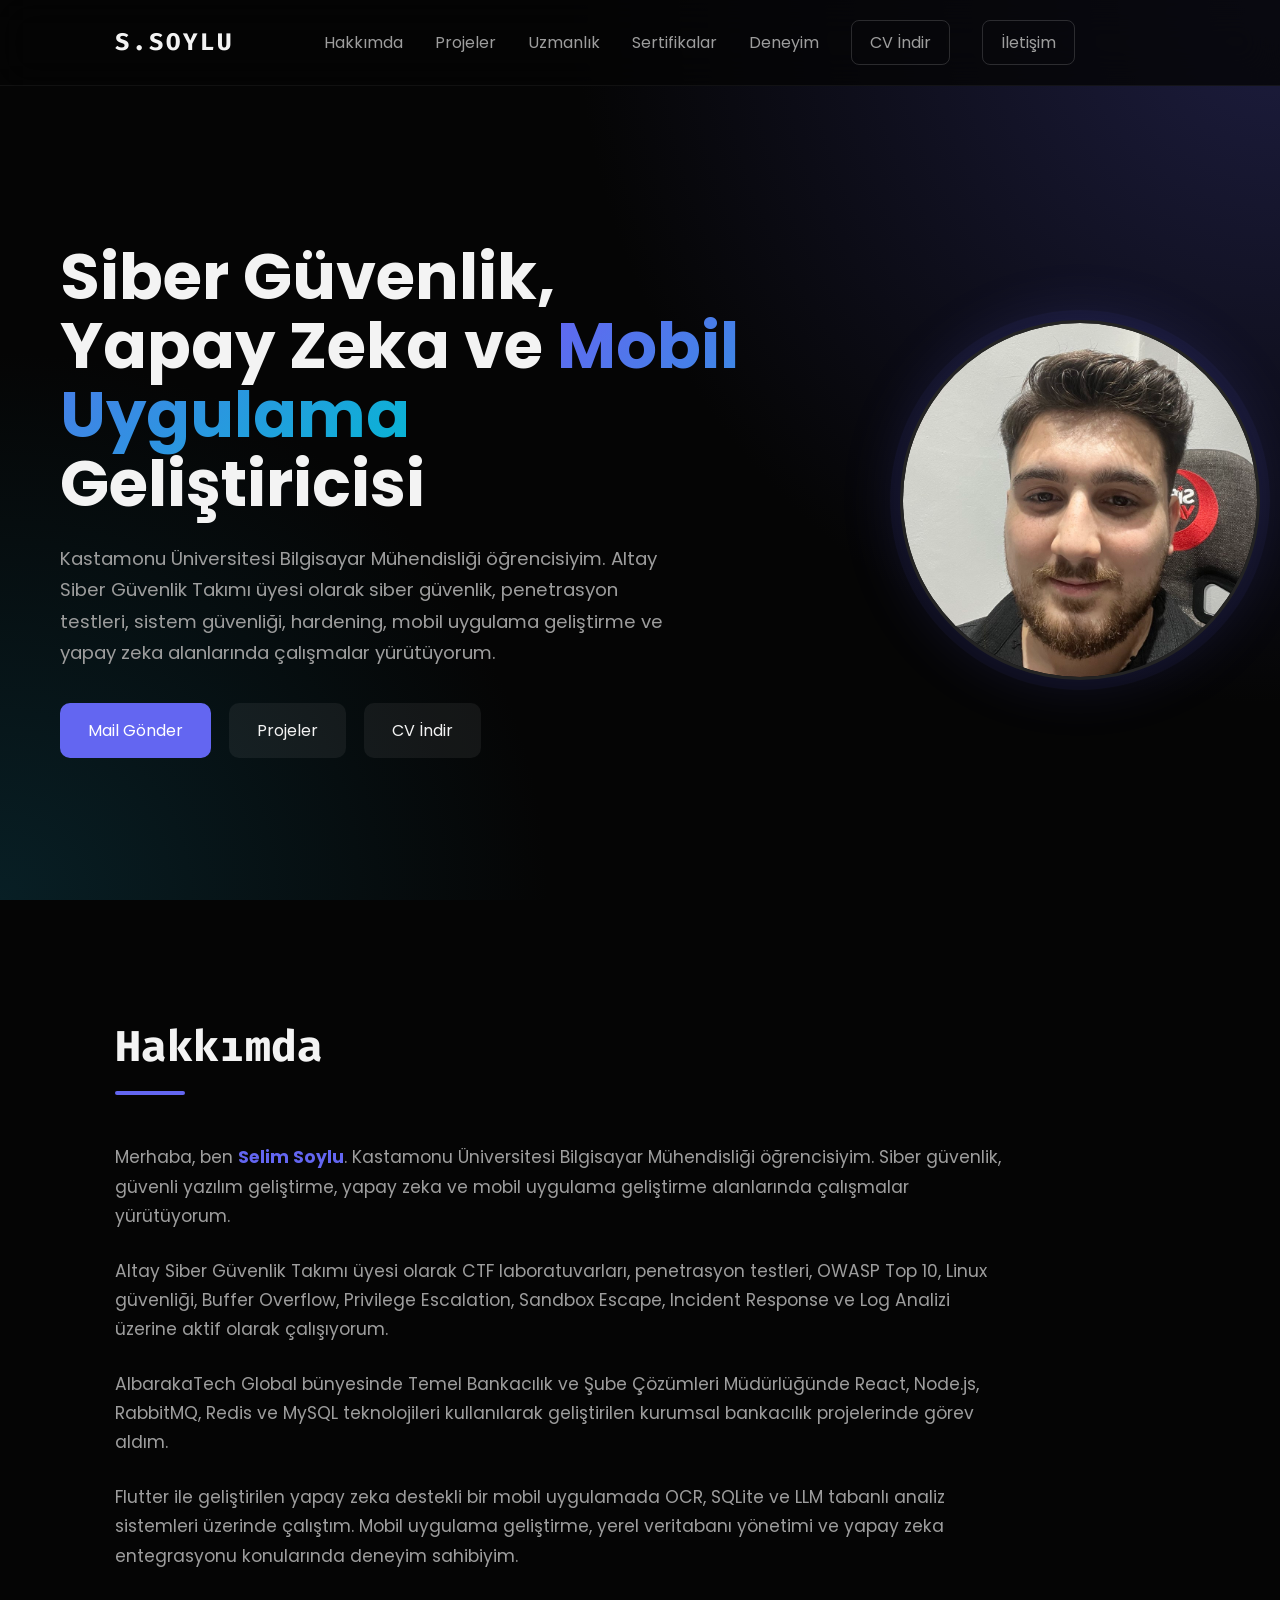
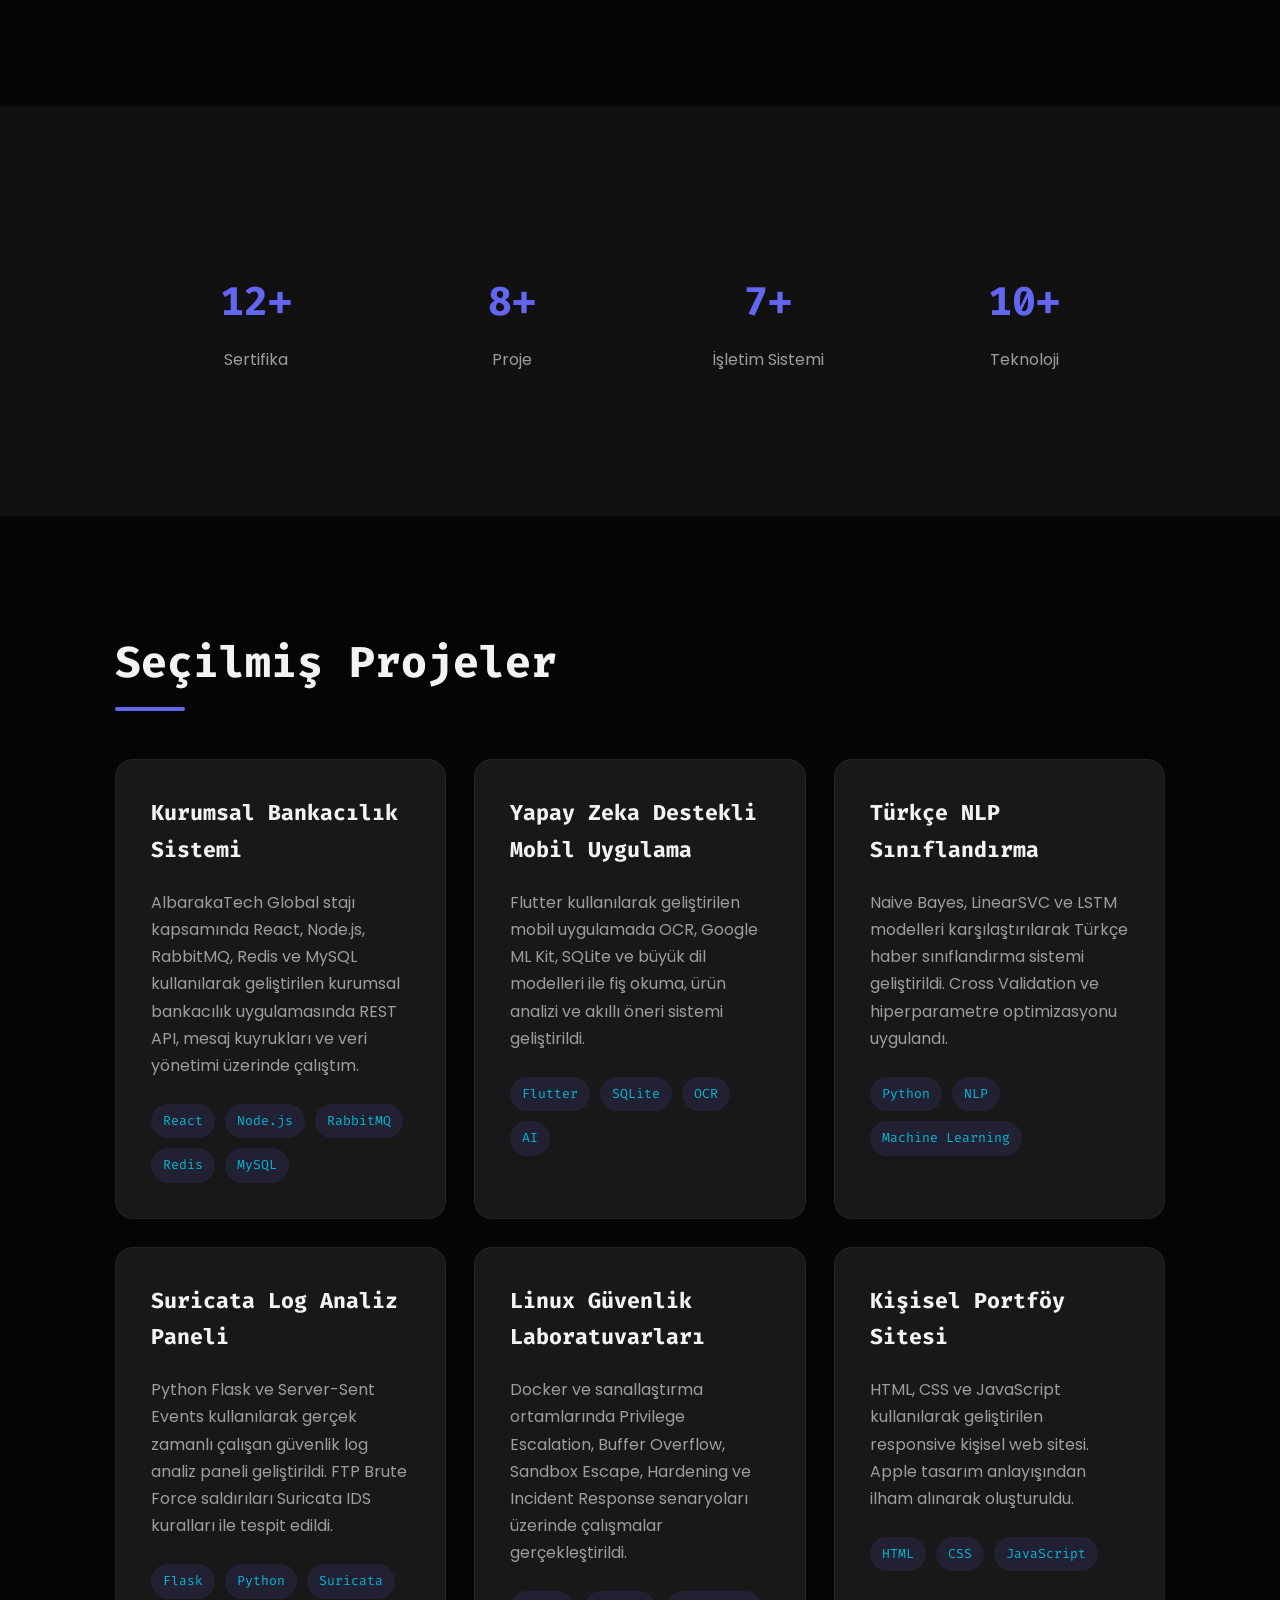
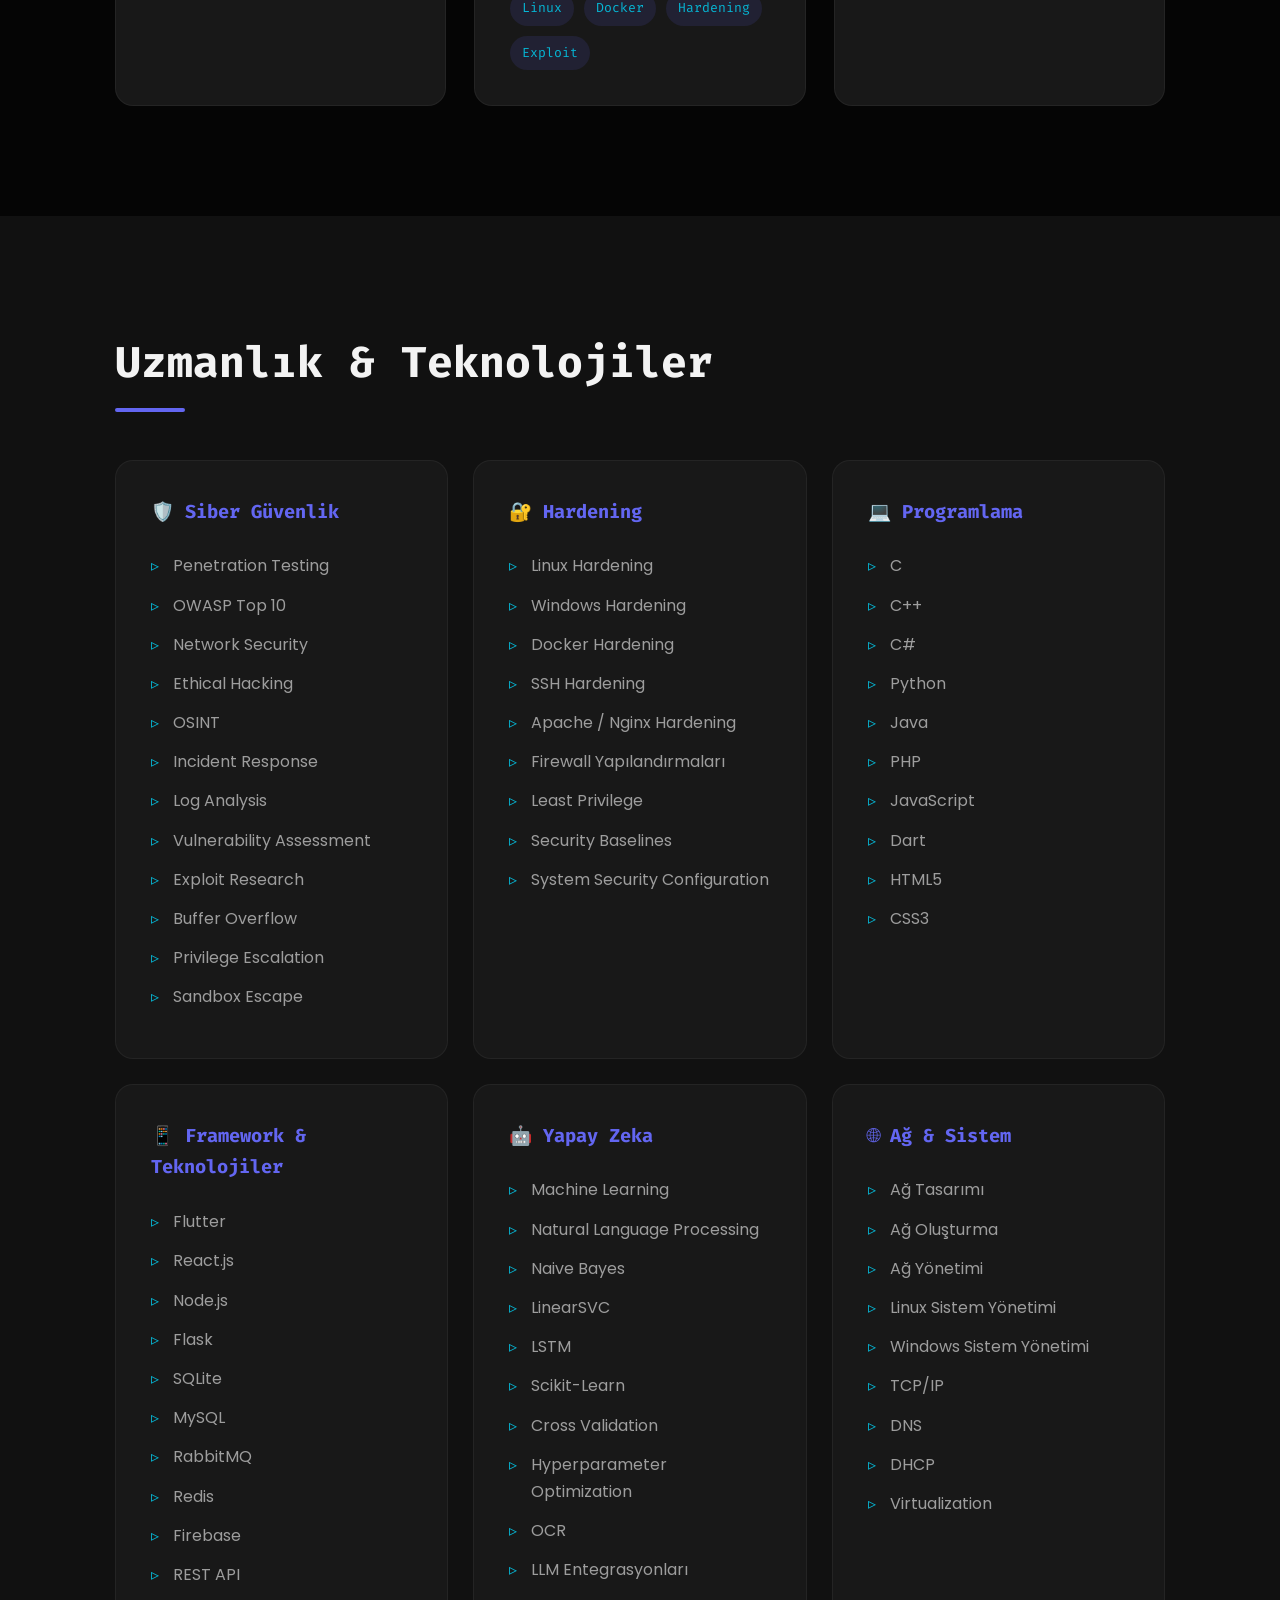
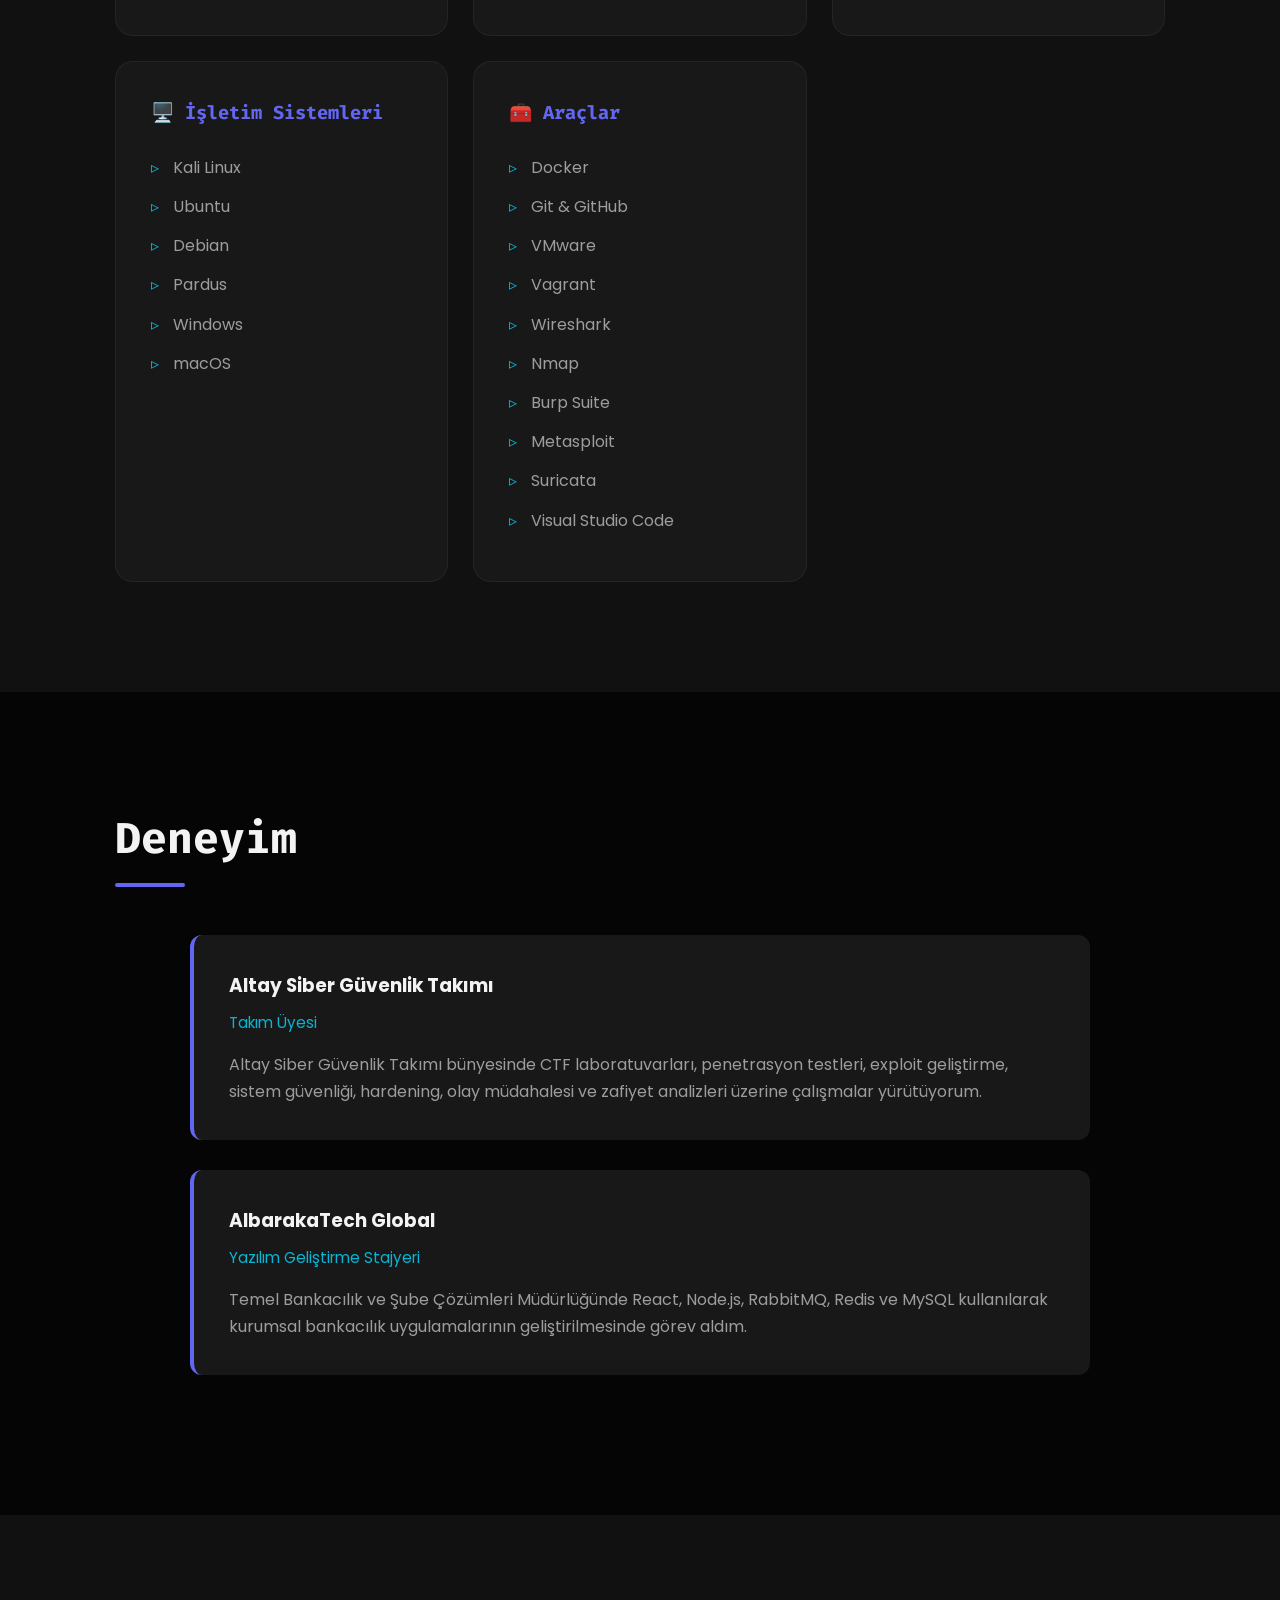
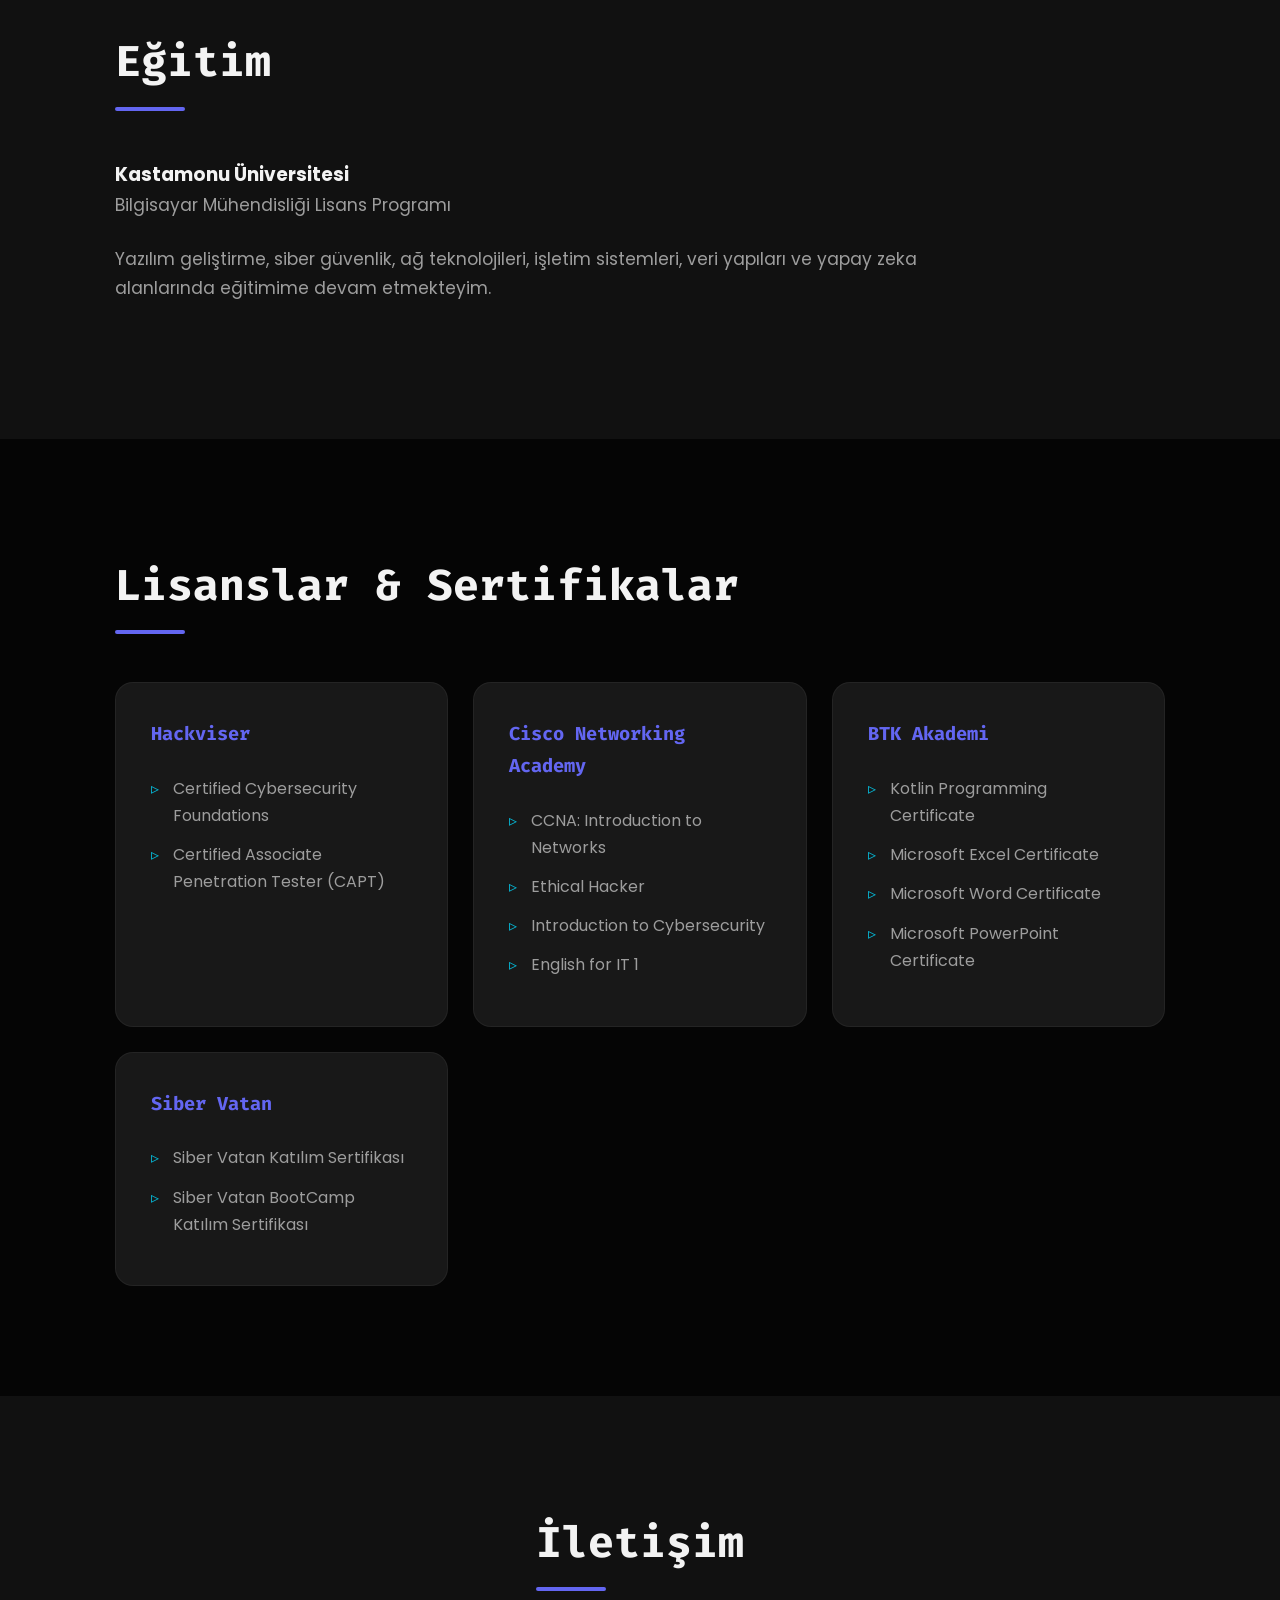
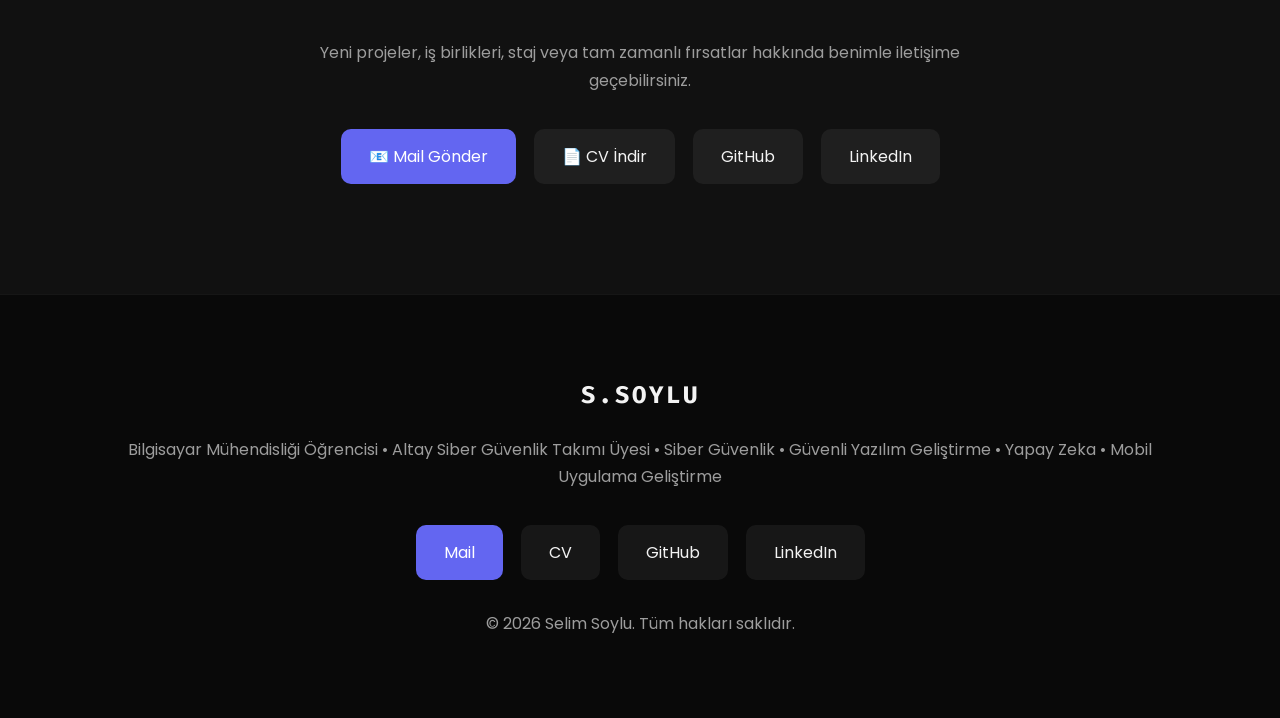
<file: index.html>
<!DOCTYPE html>
<html lang="tr">

<head>

<meta charset="UTF-8">
<meta name="viewport" content="width=device-width, initial-scale=1.0">

<title>Selim Soylu | Cyber Security & Software Engineer</title>

<meta name="description" content="Selim Soylu - Bilgisayar Mühendisliği Öğrencisi | Siber Güvenlik | Yapay Zeka | Flutter">

<meta name="keywords" content="Selim Soylu,Cyber Security,Flutter,NLP,Machine Learning,Penetration Testing">

<link rel="stylesheet" href="style.css">

<link href="https://fonts.googleapis.com/css2?family=Fira+Code:wght@400;600;700&family=Poppins:wght@300;400;500;600;700&display=swap" rel="stylesheet">

</head>

<body>

<nav class="navbar">

<div class="logo">
S.SOYLU
</div>

<ul class="nav-links">

<li><a href="#hakkimda">Hakkımda</a></li>

<li><a href="#projeler">Projeler</a></li>

<li><a href="#yetenekler">Uzmanlık</a></li>

<li><a href="#sertifikalar">Sertifikalar</a></li>

<li><a href="#deneyim">Deneyim</a></li>

<li>

<a href="cv/SelimSoyluCV.pdf"
download
class="btn-outline">

CV İndir

</a>

</li>

<li>

<a href="#iletisim"
class="btn-outline">

İletişim

</a>

</li>

</ul>

<div class="menu-toggle">

<span class="bar"></span>

<span class="bar"></span>

<span class="bar"></span>

</div>

</nav>

<header class="hero">

<div class="hero-wrapper">

<div class="hero-content reveal">

<h1>

Siber Güvenlik,<br>

Yapay Zeka ve

<span class="gradient-text">

Mobil Uygulama

</span>

Geliştiricisi

</h1>

<p>

Kastamonu Üniversitesi Bilgisayar Mühendisliği öğrencisiyim.

Altay Siber Güvenlik Takımı üyesi olarak siber güvenlik,
penetrasyon testleri, sistem güvenliği, hardening,
mobil uygulama geliştirme ve yapay zeka alanlarında
çalışmalar yürütüyorum.

</p>

<div class="hero-buttons">

<a href="mailto:selimsoylu5834@gmail.com"

class="btn-primary">

Mail Gönder

</a>

<a href="#projeler"

class="btn-secondary">

Projeler

</a>

<a href="cv/SelimSoyluCV.pdf"

download

class="btn-secondary">

CV İndir

</a>

</div>

</div>

<div class="hero-image reveal">

<img src="images/profile.jpg"

alt="Selim Soylu">

</div>

</div>

</header>
<section id="hakkimda" class="section">

<div class="container reveal">

<h2 class="section-title">
Hakkımda
</h2>

<div class="about-content">

<p>

Merhaba, ben <strong>Selim Soylu</strong>.
Kastamonu Üniversitesi Bilgisayar Mühendisliği öğrencisiyim.
Siber güvenlik, güvenli yazılım geliştirme, yapay zeka ve
mobil uygulama geliştirme alanlarında çalışmalar yürütüyorum.

</p>

<p>

Altay Siber Güvenlik Takımı üyesi olarak
CTF laboratuvarları, penetrasyon testleri,
OWASP Top 10, Linux güvenliği,
Buffer Overflow, Privilege Escalation,
Sandbox Escape, Incident Response ve
Log Analizi üzerine aktif olarak çalışıyorum.

</p>

<p>

AlbarakaTech Global bünyesinde
Temel Bankacılık ve Şube Çözümleri Müdürlüğünde
React, Node.js, RabbitMQ, Redis ve MySQL
teknolojileri kullanılarak geliştirilen
kurumsal bankacılık projelerinde görev aldım.

</p>

<p>

Flutter ile geliştirilen yapay zeka destekli
bir mobil uygulamada OCR, SQLite ve
LLM tabanlı analiz sistemleri üzerinde çalıştım.
Mobil uygulama geliştirme, yerel veritabanı yönetimi
ve yapay zeka entegrasyonu konularında deneyim sahibiyim.

</p>

</div>

</div>

</section>

<section class="section dark-section">

<div class="container reveal">

<div class="stats-grid">

<div class="stat-card">
<h2>12+</h2>
<p>Sertifika</p>
</div>

<div class="stat-card">
<h2>8+</h2>
<p>Proje</p>
</div>

<div class="stat-card">
<h2>7+</h2>
<p>İşletim Sistemi</p>
</div>

<div class="stat-card">
<h2>10+</h2>
<p>Teknoloji</p>
</div>

</div>

</div>

</section>
<section id="projeler" class="section">

<div class="container">

<h2 class="section-title reveal">
Seçilmiş Projeler
</h2>

<div class="project-grid">

<div class="project-card reveal">

<div class="card-inner">

<h3>Kurumsal Bankacılık Sistemi</h3>

<p>

AlbarakaTech Global stajı kapsamında React,
Node.js, RabbitMQ, Redis ve MySQL kullanılarak
geliştirilen kurumsal bankacılık uygulamasında
REST API, mesaj kuyrukları ve veri yönetimi
üzerinde çalıştım.

</p>

<div class="tags">

<span>React</span>
<span>Node.js</span>
<span>RabbitMQ</span>
<span>Redis</span>
<span>MySQL</span>

</div>

</div>

</div>

<div class="project-card reveal">

<div class="card-inner">

<h3>Yapay Zeka Destekli Mobil Uygulama</h3>

<p>

Flutter kullanılarak geliştirilen mobil uygulamada
OCR, Google ML Kit, SQLite ve büyük dil modelleri
ile fiş okuma, ürün analizi ve akıllı öneri sistemi
geliştirildi.

</p>

<div class="tags">

<span>Flutter</span>
<span>SQLite</span>
<span>OCR</span>
<span>AI</span>

</div>

</div>

</div>

<div class="project-card reveal">

<div class="card-inner">

<h3>Türkçe NLP Sınıflandırma</h3>

<p>

Naive Bayes, LinearSVC ve LSTM modelleri
karşılaştırılarak Türkçe haber sınıflandırma
sistemi geliştirildi.
Cross Validation ve hiperparametre optimizasyonu
uygulandı.

</p>

<div class="tags">

<span>Python</span>
<span>NLP</span>
<span>Machine Learning</span>

</div>

</div>

</div>

<div class="project-card reveal">

<div class="card-inner">

<h3>Suricata Log Analiz Paneli</h3>

<p>

Python Flask ve Server-Sent Events kullanılarak
gerçek zamanlı çalışan güvenlik log analiz paneli
geliştirildi.
FTP Brute Force saldırıları Suricata IDS kuralları
ile tespit edildi.

</p>

<div class="tags">

<span>Flask</span>
<span>Python</span>
<span>Suricata</span>

</div>

</div>

</div>

<div class="project-card reveal">

<div class="card-inner">

<h3>Linux Güvenlik Laboratuvarları</h3>

<p>

Docker ve sanallaştırma ortamlarında
Privilege Escalation, Buffer Overflow,
Sandbox Escape, Hardening ve Incident Response
senaryoları üzerinde çalışmalar gerçekleştirildi.

</p>

<div class="tags">

<span>Linux</span>
<span>Docker</span>
<span>Hardening</span>
<span>Exploit</span>

</div>

</div>

</div>

<div class="project-card reveal">

<div class="card-inner">

<h3>Kişisel Portföy Sitesi</h3>

<p>

HTML, CSS ve JavaScript kullanılarak geliştirilen
responsive kişisel web sitesi.
Apple tasarım anlayışından ilham alınarak
oluşturuldu.

</p>

<div class="tags">

<span>HTML</span>
<span>CSS</span>
<span>JavaScript</span>

</div>

</div>

</div>

</div>

</div>

</section>
<section id="yetenekler" class="section dark-section">

<div class="container">

<h2 class="section-title reveal">
Uzmanlık & Teknolojiler
</h2>

<div class="skills-wrapper">

<div class="skill-category reveal">

<h3>🛡️ Siber Güvenlik</h3>

<ul>

<li>Penetration Testing</li>

<li>OWASP Top 10</li>

<li>Network Security</li>

<li>Ethical Hacking</li>

<li>OSINT</li>

<li>Incident Response</li>

<li>Log Analysis</li>

<li>Vulnerability Assessment</li>

<li>Exploit Research</li>

<li>Buffer Overflow</li>

<li>Privilege Escalation</li>

<li>Sandbox Escape</li>

</ul>

</div>

<div class="skill-category reveal">

<h3>🔐 Hardening</h3>

<ul>

<li>Linux Hardening</li>

<li>Windows Hardening</li>

<li>Docker Hardening</li>

<li>SSH Hardening</li>

<li>Apache / Nginx Hardening</li>

<li>Firewall Yapılandırmaları</li>

<li>Least Privilege</li>

<li>Security Baselines</li>

<li>System Security Configuration</li>

</ul>

</div>

<div class="skill-category reveal">

<h3>💻 Programlama</h3>

<ul>

<li>C</li>

<li>C++</li>

<li>C#</li>

<li>Python</li>

<li>Java</li>

<li>PHP</li>

<li>JavaScript</li>

<li>Dart</li>

<li>HTML5</li>

<li>CSS3</li>

</ul>

</div>

<div class="skill-category reveal">

<h3>📱 Framework & Teknolojiler</h3>

<ul>

<li>Flutter</li>

<li>React.js</li>

<li>Node.js</li>

<li>Flask</li>

<li>SQLite</li>

<li>MySQL</li>

<li>RabbitMQ</li>

<li>Redis</li>

<li>Firebase</li>

<li>REST API</li>

</ul>

</div>

<div class="skill-category reveal">

<h3>🤖 Yapay Zeka</h3>

<ul>

<li>Machine Learning</li>

<li>Natural Language Processing</li>

<li>Naive Bayes</li>

<li>LinearSVC</li>

<li>LSTM</li>

<li>Scikit-Learn</li>

<li>Cross Validation</li>

<li>Hyperparameter Optimization</li>

<li>OCR</li>

<li>LLM Entegrasyonları</li>

</ul>

</div>

<div class="skill-category reveal">

<h3>🌐 Ağ & Sistem</h3>

<ul>

<li>Ağ Tasarımı</li>

<li>Ağ Oluşturma</li>

<li>Ağ Yönetimi</li>

<li>Linux Sistem Yönetimi</li>

<li>Windows Sistem Yönetimi</li>

<li>TCP/IP</li>

<li>DNS</li>

<li>DHCP</li>

<li>Virtualization</li>

</ul>

</div>

<div class="skill-category reveal">

<h3>🖥️ İşletim Sistemleri</h3>

<ul>

<li>Kali Linux</li>

<li>Ubuntu</li>

<li>Debian</li>

<li>Pardus</li>

<li>Windows</li>

<li>macOS</li>

</ul>

</div>

<div class="skill-category reveal">

<h3>🧰 Araçlar</h3>

<ul>

<li>Docker</li>

<li>Git & GitHub</li>

<li>VMware</li>

<li>Vagrant</li>

<li>Wireshark</li>

<li>Nmap</li>

<li>Burp Suite</li>

<li>Metasploit</li>

<li>Suricata</li>

<li>Visual Studio Code</li>

</ul>

</div>

</div>

</div>

</section>
<section id="deneyim" class="section">

<div class="container reveal">

<h2 class="section-title">
Deneyim
</h2>

<div class="timeline">

<div class="timeline-item">

<h3>Altay Siber Güvenlik Takımı</h3>

<span>Takım Üyesi</span>

<p>

Altay Siber Güvenlik Takımı bünyesinde CTF laboratuvarları,
penetrasyon testleri, exploit geliştirme, sistem güvenliği,
hardening, olay müdahalesi ve zafiyet analizleri üzerine
çalışmalar yürütüyorum.

</p>

</div>

<div class="timeline-item">

<h3>AlbarakaTech Global</h3>

<span>Yazılım Geliştirme Stajyeri</span>

<p>

Temel Bankacılık ve Şube Çözümleri Müdürlüğünde
React, Node.js, RabbitMQ, Redis ve MySQL kullanılarak
kurumsal bankacılık uygulamalarının geliştirilmesinde
görev aldım.

</p>

</div>

</div>

</div>

</section>

<section id="egitim" class="section dark-section">

<div class="container reveal">

<h2 class="section-title">

Eğitim

</h2>

<div class="about-content">

<h3>

Kastamonu Üniversitesi

</h3>

<p>

Bilgisayar Mühendisliği Lisans Programı

</p>

<p>

Yazılım geliştirme, siber güvenlik,
ağ teknolojileri, işletim sistemleri,
veri yapıları ve yapay zeka alanlarında
eğitimime devam etmekteyim.

</p>

</div>

</div>

</section>

<section id="sertifikalar" class="section">

<div class="container reveal">

<h2 class="section-title">

Lisanslar & Sertifikalar

</h2>

<div class="skills-wrapper">

<div class="skill-category">

<h3>Hackviser</h3>

<ul>

<li>Certified Cybersecurity Foundations</li>

<li>Certified Associate Penetration Tester (CAPT)</li>

</ul>

</div>

<div class="skill-category">

<h3>Cisco Networking Academy</h3>

<ul>

<li>CCNA: Introduction to Networks</li>

<li>Ethical Hacker</li>

<li>Introduction to Cybersecurity</li>

<li>English for IT 1</li>

</ul>

</div>

<div class="skill-category">

<h3>BTK Akademi</h3>

<ul>

<li>Kotlin Programming Certificate</li>

<li>Microsoft Excel Certificate</li>

<li>Microsoft Word Certificate</li>

<li>Microsoft PowerPoint Certificate</li>

</ul>

</div>

<div class="skill-category">

<h3>Siber Vatan</h3>

<ul>

<li>Siber Vatan Katılım Sertifikası</li>

<li>Siber Vatan BootCamp Katılım Sertifikası</li>

</ul>

</div>

</div>

</div>

</section>
<section id="iletisim" class="section dark-section">

<div class="container reveal text-center">

<h2 class="section-title">
İletişim
</h2>

<p style="max-width:700px;margin:0 auto 35px;color:var(--text-muted);">

Yeni projeler, iş birlikleri, staj veya tam zamanlı
fırsatlar hakkında benimle iletişime geçebilirsiniz.

</p>

<div class="hero-buttons" style="justify-content:center;flex-wrap:wrap;">

<a href="mailto:selimsoylu5834@gmail.com"
class="btn-primary">

📧 Mail Gönder

</a>

<a href="cv/SelimSoyluCV.pdf"
download
class="btn-secondary">

📄 CV İndir

</a>

<a href="https://github.com/Selim-Soylu"
target="_blank"
class="btn-secondary">

GitHub

</a>

<a href="https://www.linkedin.com/in/selim-soylu-5a532a323/"
target="_blank"
class="btn-secondary">

LinkedIn

</a>

</div>

</div>

</section>

<footer>

<div class="container text-center">

<div class="logo" style="margin-bottom:20px;">

S.SOYLU

</div>

<p style="margin-bottom:25px;">

Bilgisayar Mühendisliği Öğrencisi •
Altay Siber Güvenlik Takımı Üyesi •
Siber Güvenlik • Güvenli Yazılım Geliştirme •
Yapay Zeka • Mobil Uygulama Geliştirme

</p>

<div class="hero-buttons"
style="justify-content:center;margin-bottom:30px;flex-wrap:wrap;">

<a href="mailto:selimsoylu5834@gmail.com"
class="btn-primary">

Mail

</a>

<a href="cv/SelimSoyluCV.pdf"
download
class="btn-secondary">

CV

</a>

<a href="https://github.com/Selim-Soylu"
target="_blank"
class="btn-secondary">

GitHub

</a>

<a href="https://www.linkedin.com/in/selim-soylu-5a532a323/"
target="_blank"
class="btn-secondary">

LinkedIn

</a>

</div>

<p>

© 2026 Selim Soylu. Tüm hakları saklıdır.

</p>

</div>

</footer>

<script src="script.js"></script>

</body>

</html>
</file>
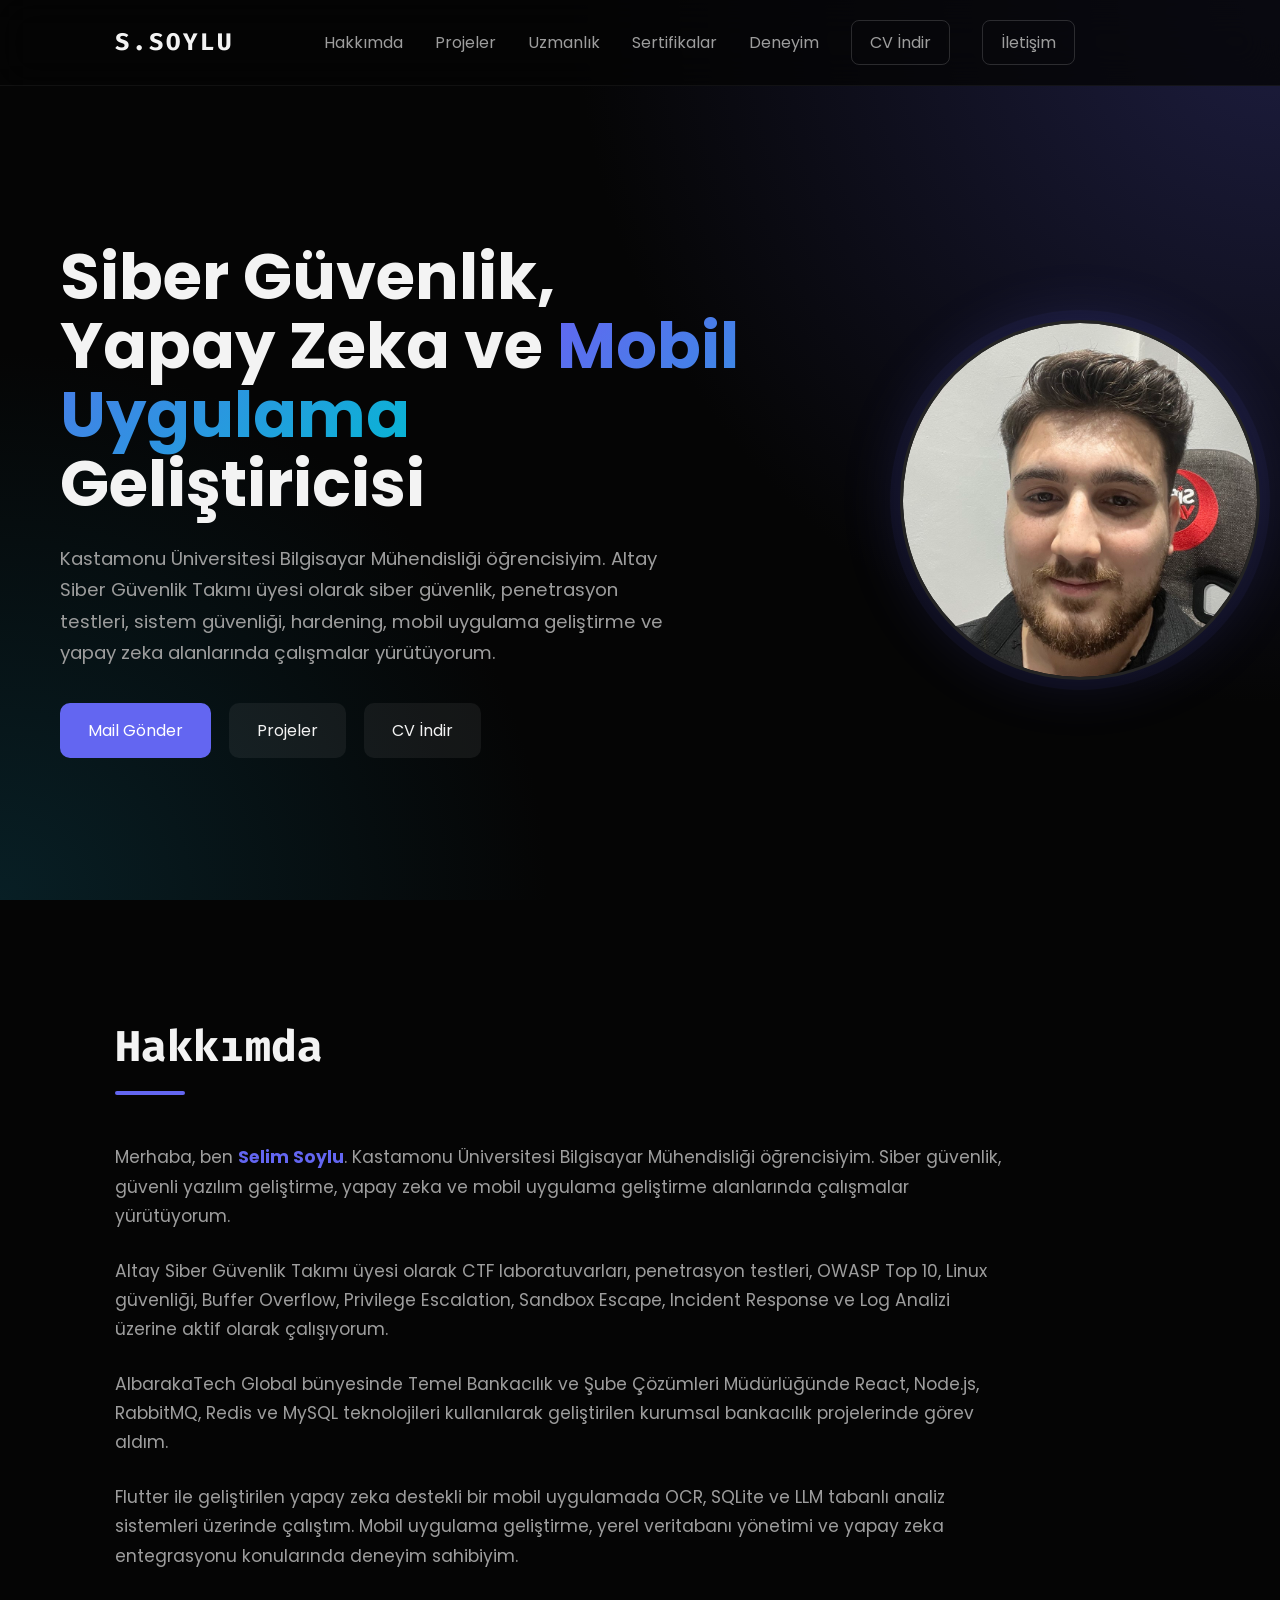
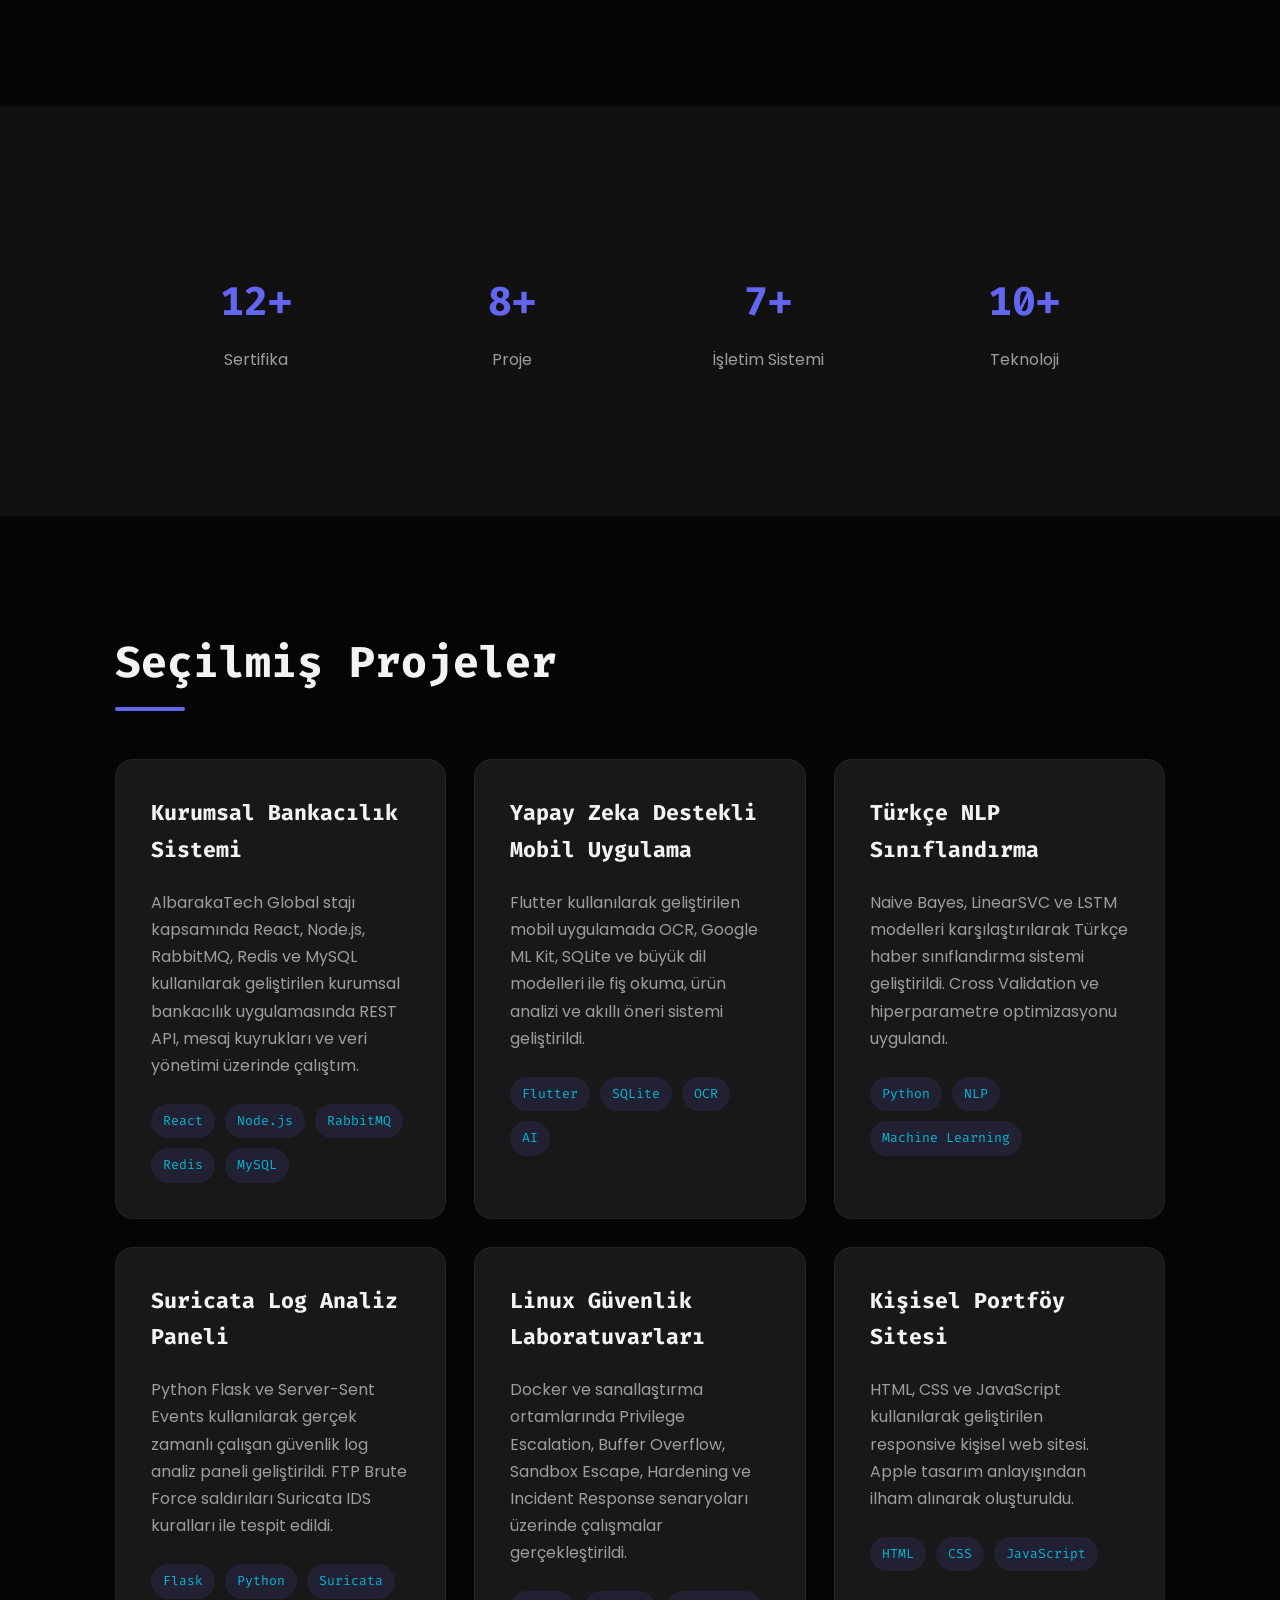
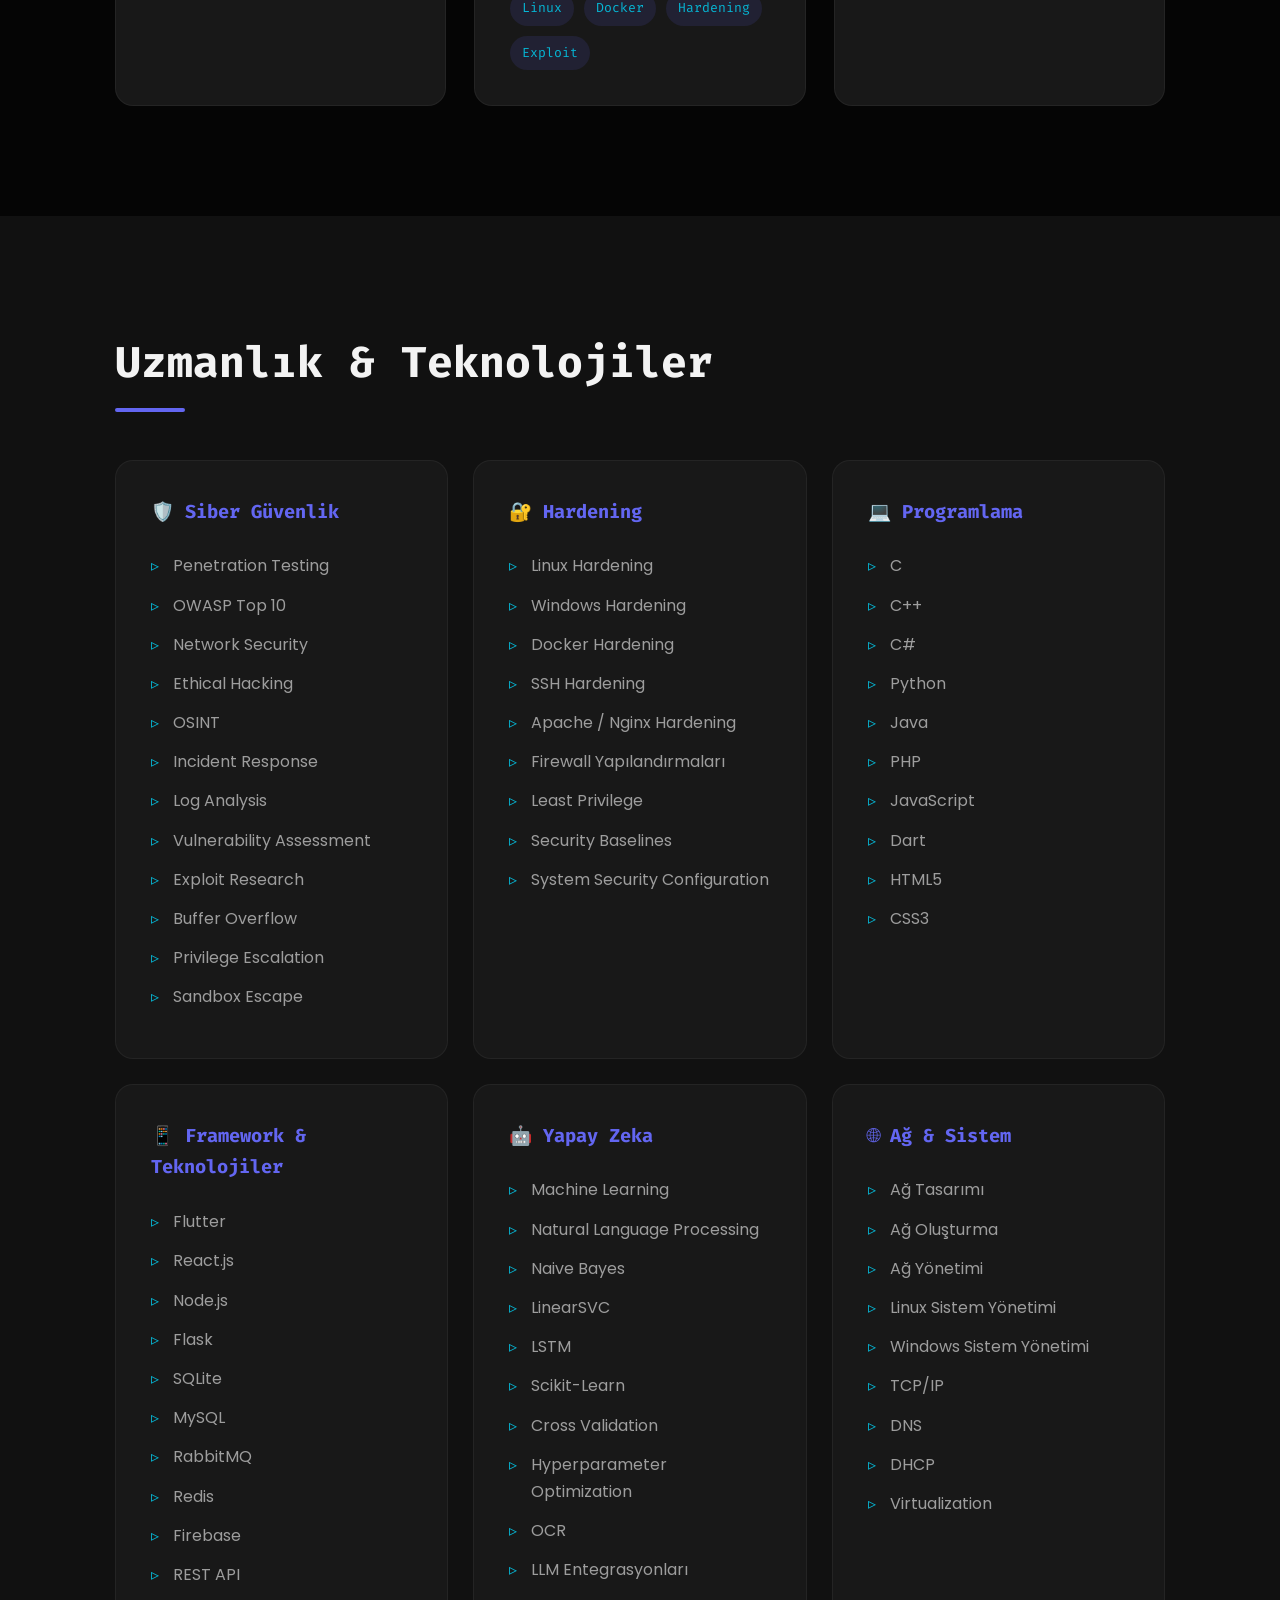
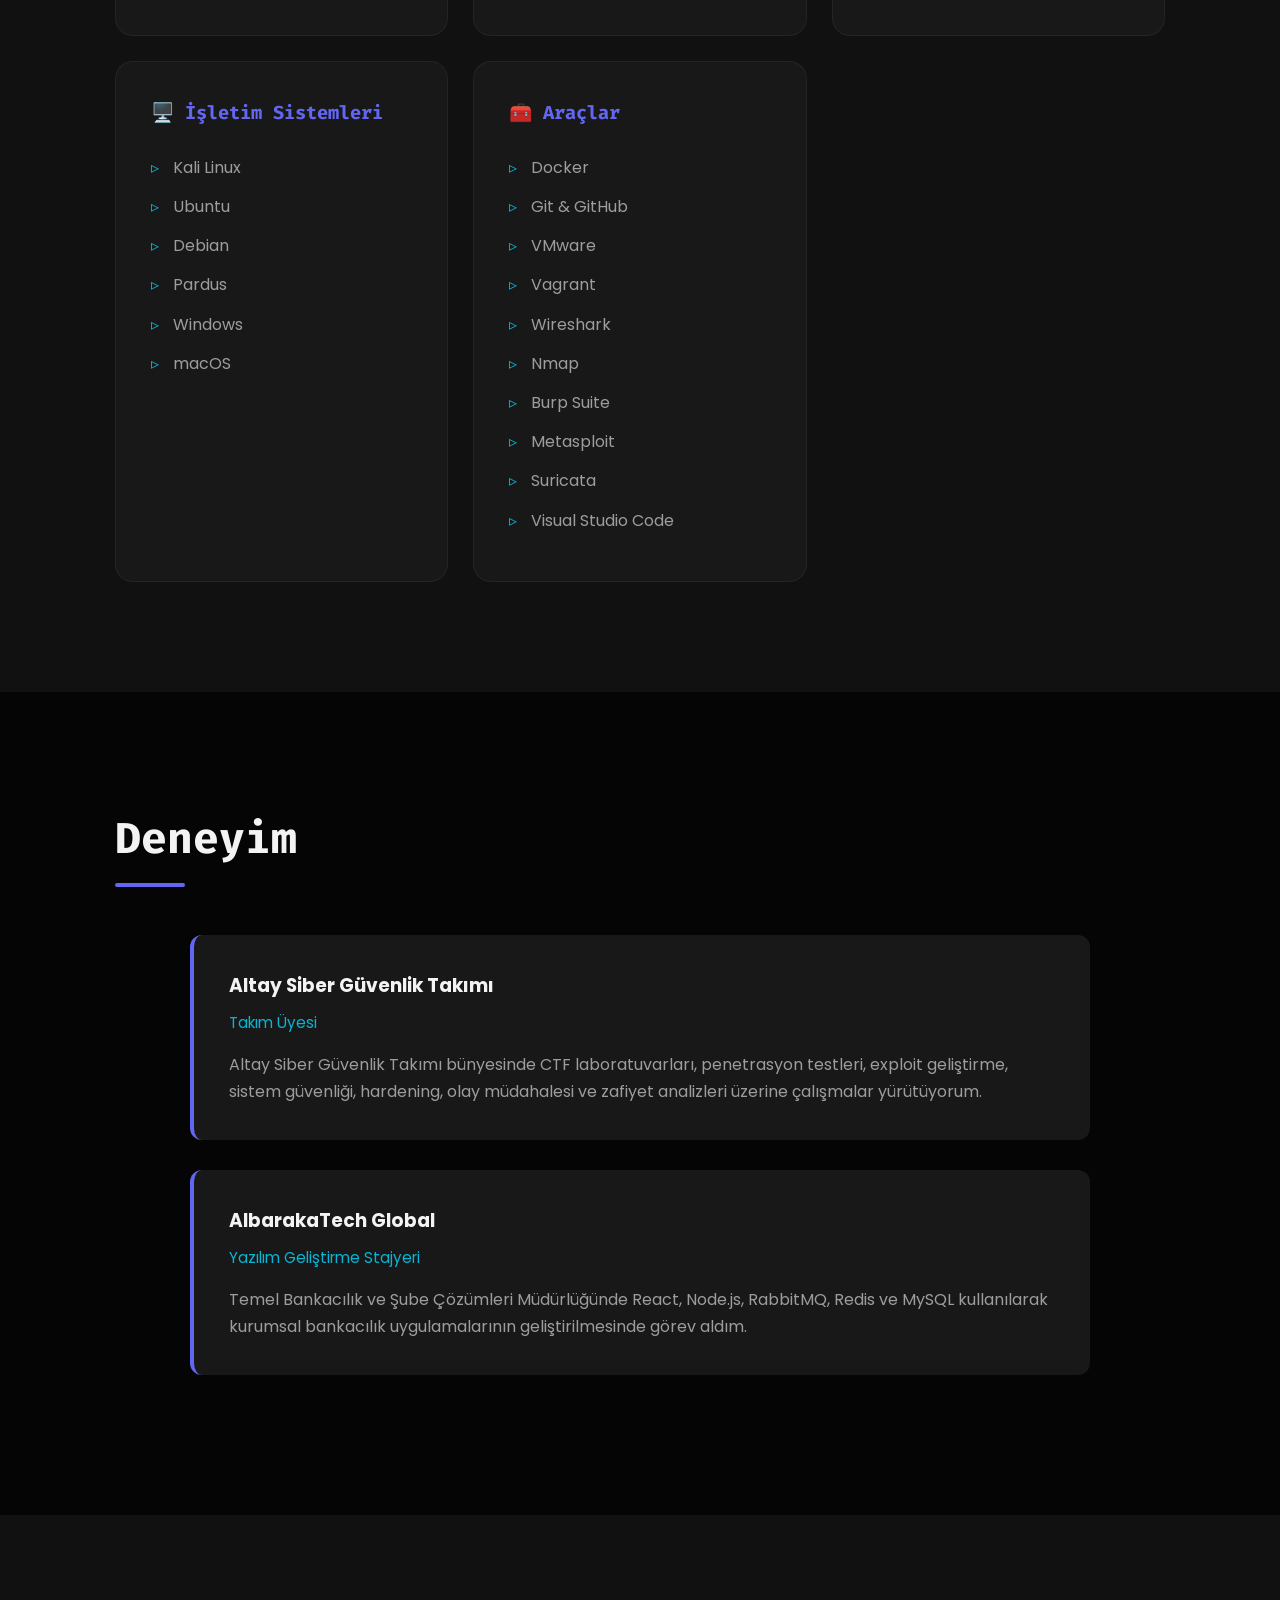
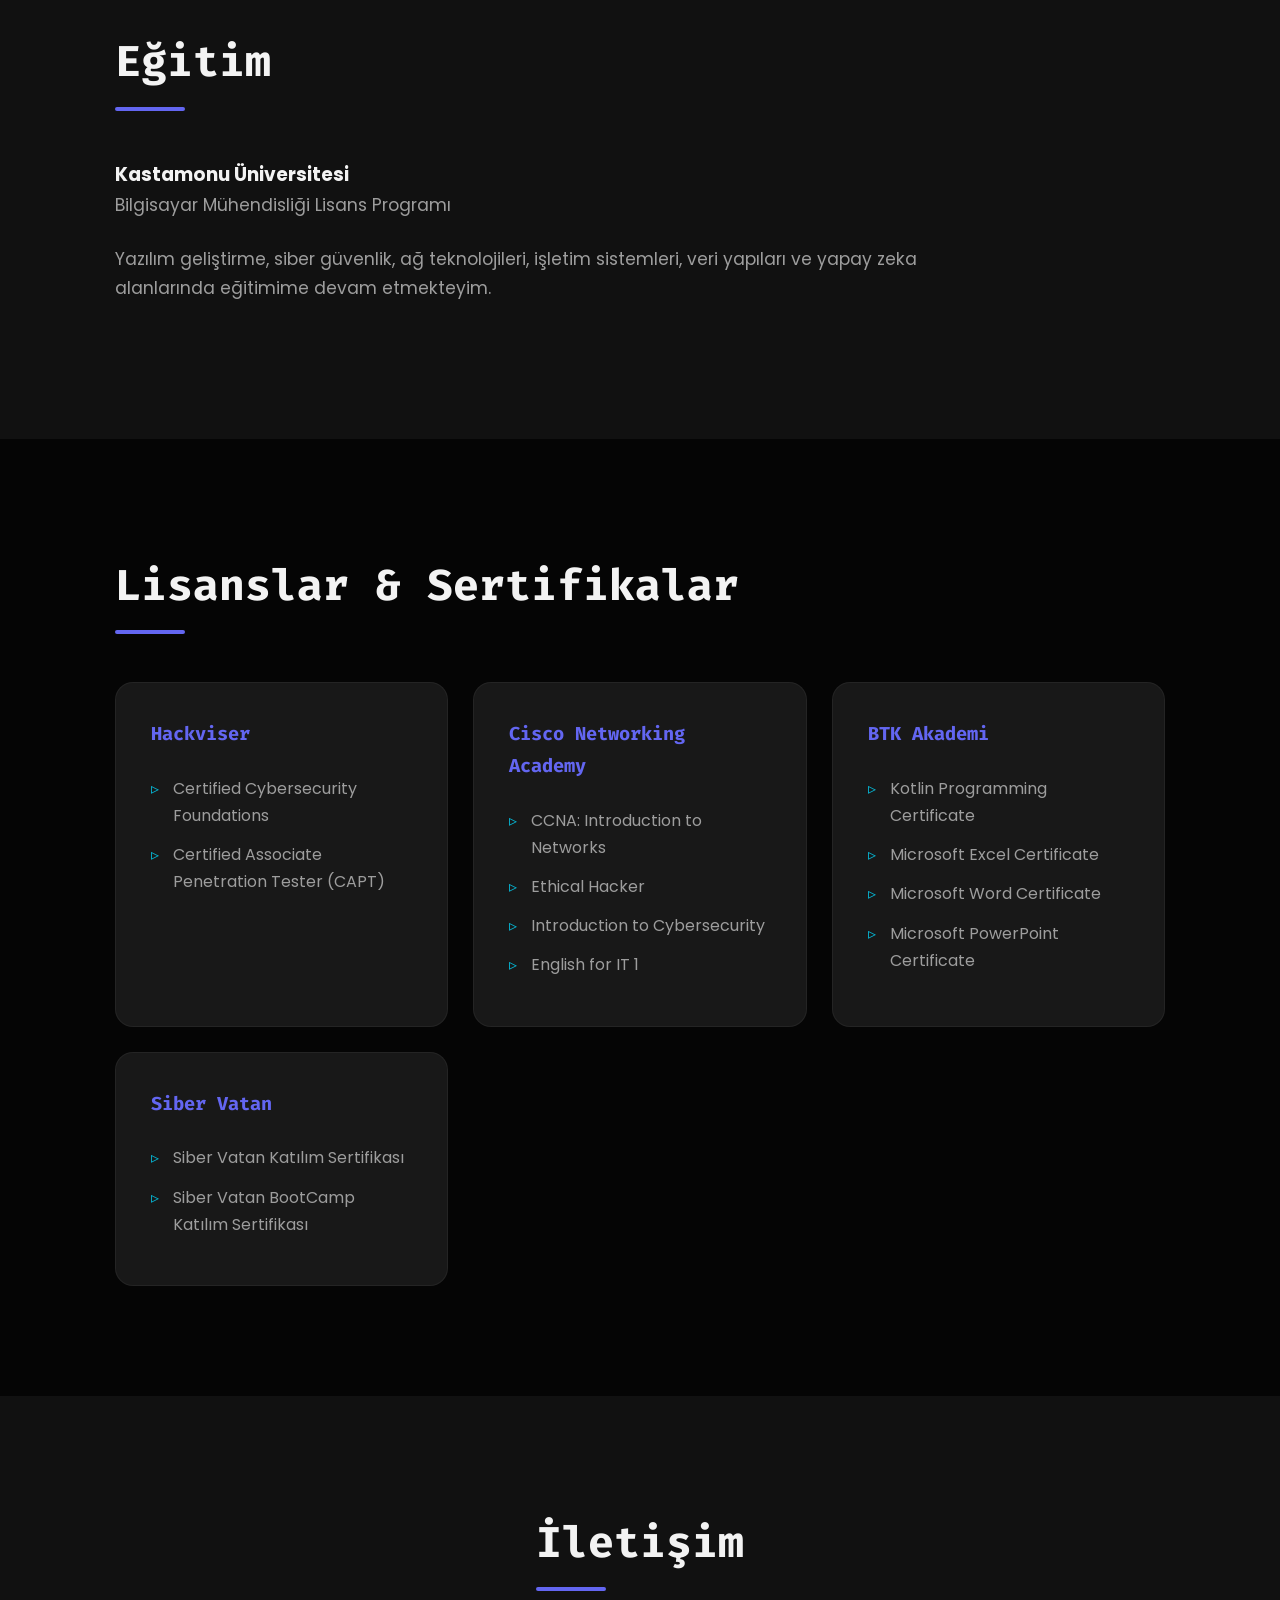
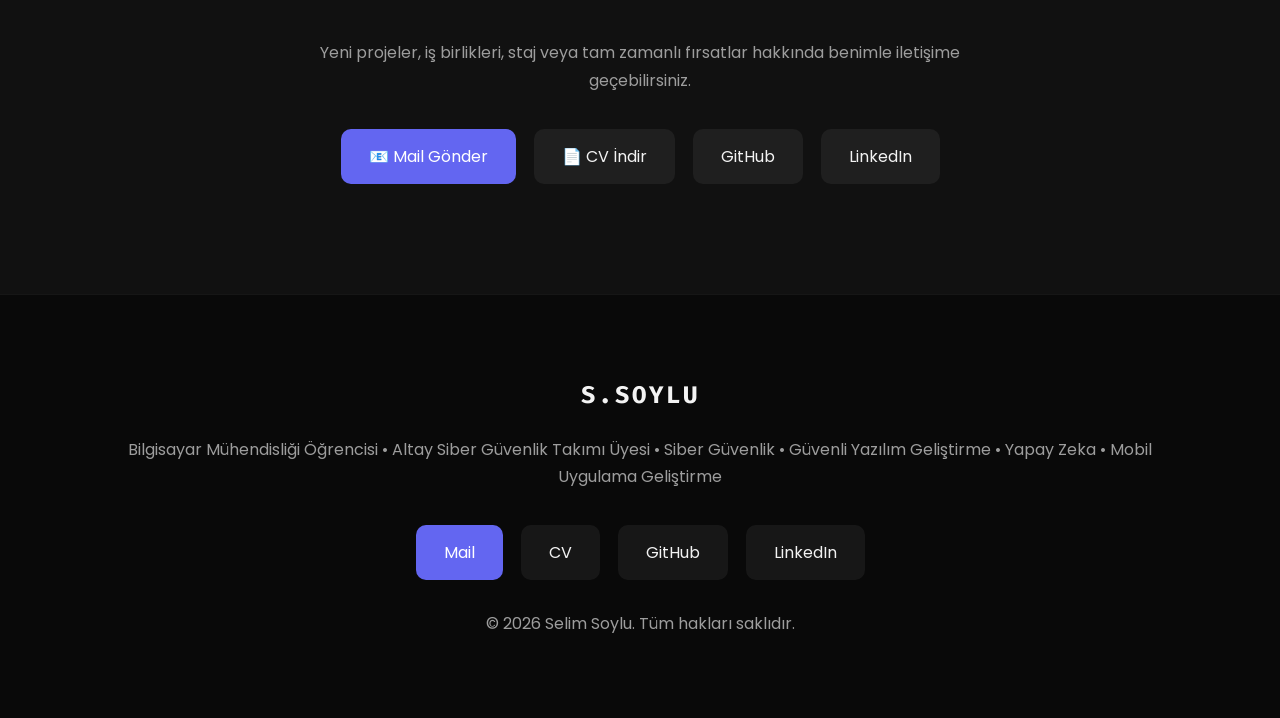
<file: portfolio/index.html>
<!DOCTYPE html>
<html lang="tr">

<head>

<meta charset="UTF-8">
<meta name="viewport" content="width=device-width, initial-scale=1.0">

<title>Selim Soylu | Cyber Security & Software Engineer</title>

<meta name="description" content="Selim Soylu - Bilgisayar Mühendisliği Öğrencisi | Siber Güvenlik | Yapay Zeka | Flutter">

<meta name="keywords" content="Selim Soylu,Cyber Security,Flutter,NLP,Machine Learning,Penetration Testing">

<link rel="stylesheet" href="style.css">

<link href="https://fonts.googleapis.com/css2?family=Fira+Code:wght@400;600;700&family=Poppins:wght@300;400;500;600;700&display=swap" rel="stylesheet">

</head>

<body>

<nav class="navbar">

<div class="logo">
S.SOYLU
</div>

<ul class="nav-links">

<li><a href="#hakkimda">Hakkımda</a></li>

<li><a href="#projeler">Projeler</a></li>

<li><a href="#yetenekler">Uzmanlık</a></li>

<li><a href="#sertifikalar">Sertifikalar</a></li>

<li><a href="#deneyim">Deneyim</a></li>

<li>

<a href="cv/SelimSoyluCV.pdf"
download
class="btn-outline">

CV İndir

</a>

</li>

<li>

<a href="#iletisim"
class="btn-outline">

İletişim

</a>

</li>

</ul>

<div class="menu-toggle">

<span class="bar"></span>

<span class="bar"></span>

<span class="bar"></span>

</div>

</nav>

<header class="hero">

<div class="hero-wrapper">

<div class="hero-content reveal">

<h1>

Siber Güvenlik,<br>

Yapay Zeka ve

<span class="gradient-text">

Mobil Uygulama

</span>

Geliştiricisi

</h1>

<p>

Kastamonu Üniversitesi Bilgisayar Mühendisliği öğrencisiyim.

Altay Siber Güvenlik Takımı üyesi olarak siber güvenlik,
penetrasyon testleri, sistem güvenliği, hardening,
mobil uygulama geliştirme ve yapay zeka alanlarında
çalışmalar yürütüyorum.

</p>

<div class="hero-buttons">

<a href="mailto:iletisim@selimsoylu.com"

class="btn-primary">

Mail Gönder

</a>

<a href="#projeler"

class="btn-secondary">

Projeler

</a>

<a href="cv/SelimSoyluCV.pdf"

download

class="btn-secondary">

CV İndir

</a>

</div>

</div>

<div class="hero-image reveal">

<img src="images/profile.jpg"

alt="Selim Soylu">

</div>

</div>

</header>
<section id="hakkimda" class="section">

<div class="container reveal">

<h2 class="section-title">
Hakkımda
</h2>

<div class="about-content">

<p>

Merhaba, ben <strong>Selim Soylu</strong>.
Kastamonu Üniversitesi Bilgisayar Mühendisliği öğrencisiyim.
Siber güvenlik, güvenli yazılım geliştirme, yapay zeka ve
mobil uygulama geliştirme alanlarında çalışmalar yürütüyorum.

</p>

<p>

Altay Siber Güvenlik Takımı üyesi olarak
CTF laboratuvarları, penetrasyon testleri,
OWASP Top 10, Linux güvenliği,
Buffer Overflow, Privilege Escalation,
Sandbox Escape, Incident Response ve
Log Analizi üzerine aktif olarak çalışıyorum.

</p>

<p>

AlbarakaTech Global bünyesinde
Temel Bankacılık ve Şube Çözümleri Müdürlüğünde
React, Node.js, RabbitMQ, Redis ve MySQL
teknolojileri kullanılarak geliştirilen
kurumsal bankacılık projelerinde görev aldım.

</p>

<p>

Flutter ile geliştirilen yapay zeka destekli
bir mobil uygulamada OCR, SQLite ve
LLM tabanlı analiz sistemleri üzerinde çalıştım.
Mobil uygulama geliştirme, yerel veritabanı yönetimi
ve yapay zeka entegrasyonu konularında deneyim sahibiyim.

</p>

</div>

</div>

</section>

<section class="section dark-section">

<div class="container reveal">

<div class="stats-grid">

<div class="stat-card">
<h2>12+</h2>
<p>Sertifika</p>
</div>

<div class="stat-card">
<h2>8+</h2>
<p>Proje</p>
</div>

<div class="stat-card">
<h2>7+</h2>
<p>İşletim Sistemi</p>
</div>

<div class="stat-card">
<h2>10+</h2>
<p>Teknoloji</p>
</div>

</div>

</div>

</section>
<section id="projeler" class="section">

<div class="container">

<h2 class="section-title reveal">
Seçilmiş Projeler
</h2>

<div class="project-grid">

<div class="project-card reveal">

<div class="card-inner">

<h3>Kurumsal Bankacılık Sistemi</h3>

<p>

AlbarakaTech Global stajı kapsamında React,
Node.js, RabbitMQ, Redis ve MySQL kullanılarak
geliştirilen kurumsal bankacılık uygulamasında
REST API, mesaj kuyrukları ve veri yönetimi
üzerinde çalıştım.

</p>

<div class="tags">

<span>React</span>
<span>Node.js</span>
<span>RabbitMQ</span>
<span>Redis</span>
<span>MySQL</span>

</div>

</div>

</div>

<div class="project-card reveal">

<div class="card-inner">

<h3>Yapay Zeka Destekli Mobil Uygulama</h3>

<p>

Flutter kullanılarak geliştirilen mobil uygulamada
OCR, Google ML Kit, SQLite ve büyük dil modelleri
ile fiş okuma, ürün analizi ve akıllı öneri sistemi
geliştirildi.

</p>

<div class="tags">

<span>Flutter</span>
<span>SQLite</span>
<span>OCR</span>
<span>AI</span>

</div>

</div>

</div>

<div class="project-card reveal">

<div class="card-inner">

<h3>Türkçe NLP Sınıflandırma</h3>

<p>

Naive Bayes, LinearSVC ve LSTM modelleri
karşılaştırılarak Türkçe haber sınıflandırma
sistemi geliştirildi.
Cross Validation ve hiperparametre optimizasyonu
uygulandı.

</p>

<div class="tags">

<span>Python</span>
<span>NLP</span>
<span>Machine Learning</span>

</div>

</div>

</div>

<div class="project-card reveal">

<div class="card-inner">

<h3>Suricata Log Analiz Paneli</h3>

<p>

Python Flask ve Server-Sent Events kullanılarak
gerçek zamanlı çalışan güvenlik log analiz paneli
geliştirildi.
FTP Brute Force saldırıları Suricata IDS kuralları
ile tespit edildi.

</p>

<div class="tags">

<span>Flask</span>
<span>Python</span>
<span>Suricata</span>

</div>

</div>

</div>

<div class="project-card reveal">

<div class="card-inner">

<h3>Linux Güvenlik Laboratuvarları</h3>

<p>

Docker ve sanallaştırma ortamlarında
Privilege Escalation, Buffer Overflow,
Sandbox Escape, Hardening ve Incident Response
senaryoları üzerinde çalışmalar gerçekleştirildi.

</p>

<div class="tags">

<span>Linux</span>
<span>Docker</span>
<span>Hardening</span>
<span>Exploit</span>

</div>

</div>

</div>

<div class="project-card reveal">

<div class="card-inner">

<h3>Kişisel Portföy Sitesi</h3>

<p>

HTML, CSS ve JavaScript kullanılarak geliştirilen
responsive kişisel web sitesi.
Apple tasarım anlayışından ilham alınarak
oluşturuldu.

</p>

<div class="tags">

<span>HTML</span>
<span>CSS</span>
<span>JavaScript</span>

</div>

</div>

</div>

</div>

</div>

</section>
<section id="yetenekler" class="section dark-section">

<div class="container">

<h2 class="section-title reveal">
Uzmanlık & Teknolojiler
</h2>

<div class="skills-wrapper">

<div class="skill-category reveal">

<h3>🛡️ Siber Güvenlik</h3>

<ul>

<li>Penetration Testing</li>

<li>OWASP Top 10</li>

<li>Network Security</li>

<li>Ethical Hacking</li>

<li>OSINT</li>

<li>Incident Response</li>

<li>Log Analysis</li>

<li>Vulnerability Assessment</li>

<li>Exploit Research</li>

<li>Buffer Overflow</li>

<li>Privilege Escalation</li>

<li>Sandbox Escape</li>

</ul>

</div>

<div class="skill-category reveal">

<h3>🔐 Hardening</h3>

<ul>

<li>Linux Hardening</li>

<li>Windows Hardening</li>

<li>Docker Hardening</li>

<li>SSH Hardening</li>

<li>Apache / Nginx Hardening</li>

<li>Firewall Yapılandırmaları</li>

<li>Least Privilege</li>

<li>Security Baselines</li>

<li>System Security Configuration</li>

</ul>

</div>

<div class="skill-category reveal">

<h3>💻 Programlama</h3>

<ul>

<li>C</li>

<li>C++</li>

<li>C#</li>

<li>Python</li>

<li>Java</li>

<li>PHP</li>

<li>JavaScript</li>

<li>Dart</li>

<li>HTML5</li>

<li>CSS3</li>

</ul>

</div>

<div class="skill-category reveal">

<h3>📱 Framework & Teknolojiler</h3>

<ul>

<li>Flutter</li>

<li>React.js</li>

<li>Node.js</li>

<li>Flask</li>

<li>SQLite</li>

<li>MySQL</li>

<li>RabbitMQ</li>

<li>Redis</li>

<li>Firebase</li>

<li>REST API</li>

</ul>

</div>

<div class="skill-category reveal">

<h3>🤖 Yapay Zeka</h3>

<ul>

<li>Machine Learning</li>

<li>Natural Language Processing</li>

<li>Naive Bayes</li>

<li>LinearSVC</li>

<li>LSTM</li>

<li>Scikit-Learn</li>

<li>Cross Validation</li>

<li>Hyperparameter Optimization</li>

<li>OCR</li>

<li>LLM Entegrasyonları</li>

</ul>

</div>

<div class="skill-category reveal">

<h3>🌐 Ağ & Sistem</h3>

<ul>

<li>Ağ Tasarımı</li>

<li>Ağ Oluşturma</li>

<li>Ağ Yönetimi</li>

<li>Linux Sistem Yönetimi</li>

<li>Windows Sistem Yönetimi</li>

<li>TCP/IP</li>

<li>DNS</li>

<li>DHCP</li>

<li>Virtualization</li>

</ul>

</div>

<div class="skill-category reveal">

<h3>🖥️ İşletim Sistemleri</h3>

<ul>

<li>Kali Linux</li>

<li>Ubuntu</li>

<li>Debian</li>

<li>Pardus</li>

<li>Windows</li>

<li>macOS</li>

</ul>

</div>

<div class="skill-category reveal">

<h3>🧰 Araçlar</h3>

<ul>

<li>Docker</li>

<li>Git & GitHub</li>

<li>VMware</li>

<li>Vagrant</li>

<li>Wireshark</li>

<li>Nmap</li>

<li>Burp Suite</li>

<li>Metasploit</li>

<li>Suricata</li>

<li>Visual Studio Code</li>

</ul>

</div>

</div>

</div>

</section>
<section id="deneyim" class="section">

<div class="container reveal">

<h2 class="section-title">
Deneyim
</h2>

<div class="timeline">

<div class="timeline-item">

<h3>Altay Siber Güvenlik Takımı</h3>

<span>Takım Üyesi</span>

<p>

Altay Siber Güvenlik Takımı bünyesinde CTF laboratuvarları,
penetrasyon testleri, exploit geliştirme, sistem güvenliği,
hardening, olay müdahalesi ve zafiyet analizleri üzerine
çalışmalar yürütüyorum.

</p>

</div>

<div class="timeline-item">

<h3>AlbarakaTech Global</h3>

<span>Yazılım Geliştirme Stajyeri</span>

<p>

Temel Bankacılık ve Şube Çözümleri Müdürlüğünde
React, Node.js, RabbitMQ, Redis ve MySQL kullanılarak
kurumsal bankacılık uygulamalarının geliştirilmesinde
görev aldım.

</p>

</div>

</div>

</div>

</section>

<section id="egitim" class="section dark-section">

<div class="container reveal">

<h2 class="section-title">

Eğitim

</h2>

<div class="about-content">

<h3>

Kastamonu Üniversitesi

</h3>

<p>

Bilgisayar Mühendisliği Lisans Programı

</p>

<p>

Yazılım geliştirme, siber güvenlik,
ağ teknolojileri, işletim sistemleri,
veri yapıları ve yapay zeka alanlarında
eğitimime devam etmekteyim.

</p>

</div>

</div>

</section>

<section id="sertifikalar" class="section">

<div class="container reveal">

<h2 class="section-title">

Lisanslar & Sertifikalar

</h2>

<div class="skills-wrapper">

<div class="skill-category">

<h3>Hackviser</h3>

<ul>

<li>Certified Cybersecurity Foundations</li>

<li>Certified Associate Penetration Tester (CAPT)</li>

</ul>

</div>

<div class="skill-category">

<h3>Cisco Networking Academy</h3>

<ul>

<li>CCNA: Introduction to Networks</li>

<li>Ethical Hacker</li>

<li>Introduction to Cybersecurity</li>

<li>English for IT 1</li>

</ul>

</div>

<div class="skill-category">

<h3>BTK Akademi</h3>

<ul>

<li>Kotlin Programming Certificate</li>

<li>Microsoft Excel Certificate</li>

<li>Microsoft Word Certificate</li>

<li>Microsoft PowerPoint Certificate</li>

</ul>

</div>

<div class="skill-category">

<h3>Siber Vatan</h3>

<ul>

<li>Siber Vatan Katılım Sertifikası</li>

<li>Siber Vatan BootCamp Katılım Sertifikası</li>

</ul>

</div>

</div>

</div>

</section>
<section id="iletisim" class="section dark-section">

<div class="container reveal text-center">

<h2 class="section-title">
İletişim
</h2>

<p style="max-width:700px;margin:0 auto 35px;color:var(--text-muted);">

Yeni projeler, iş birlikleri, staj veya tam zamanlı
fırsatlar hakkında benimle iletişime geçebilirsiniz.

</p>

<div class="hero-buttons" style="justify-content:center;flex-wrap:wrap;">

<a href="mailto:iletisim@selimsoylu.com"
class="btn-primary">

📧 Mail Gönder

</a>

<a href="cv/SelimSoyluCV.pdf"
download
class="btn-secondary">

📄 CV İndir

</a>

<a href="https://github.com/Selim-Soylu"
target="_blank"
class="btn-secondary">

GitHub

</a>

<a href="https://www.linkedin.com/in/selim-soylu-5a532a323/"
target="_blank"
class="btn-secondary">

LinkedIn

</a>

</div>

</div>

</section>

<footer>

<div class="container text-center">

<div class="logo" style="margin-bottom:20px;">

S.SOYLU

</div>

<p style="margin-bottom:25px;">

Bilgisayar Mühendisliği Öğrencisi •
Altay Siber Güvenlik Takımı Üyesi •
Siber Güvenlik • Güvenli Yazılım Geliştirme •
Yapay Zeka • Mobil Uygulama Geliştirme

</p>

<div class="hero-buttons"
style="justify-content:center;margin-bottom:30px;flex-wrap:wrap;">

<a href="mailto:iletisim@selimsoylu.com"
class="btn-primary">

Mail

</a>

<a href="cv/SelimSoyluCV.pdf"
download
class="btn-secondary">

CV

</a>

<a href="https://github.com/Selim-Soylu"
target="_blank"
class="btn-secondary">

GitHub

</a>

<a href="https://www.linkedin.com/in/selim-soylu-5a532a323/"
target="_blank"
class="btn-secondary">

LinkedIn

</a>

</div>

<p>

© 2026 Selim Soylu. Tüm hakları saklıdır.

</p>

</div>

</footer>

<script src="script.js"></script>

</body>

</html>
</file>
<file: style.css>
:root{

--bg-dark:#050505;
--bg-surface:#111111;
--bg-card:#181818;

--text-main:#f3f3f3;
--text-muted:#9d9d9d;

--primary:#6366f1;
--primary-hover:#4f46e5;
--accent:#06b6d4;

--radius:16px;

--font-main:'Poppins',sans-serif;
--font-code:'Fira Code',monospace;

}

*{
margin:0;
padding:0;
box-sizing:border-box;
}

html{
scroll-behavior:smooth;
}

body{

font-family:var(--font-main);
background:var(--bg-dark);
color:var(--text-main);
overflow-x:hidden;
line-height:1.7;

}

a{
text-decoration:none;
color:inherit;
}

img{
display:block;
max-width:100%;
}

.section{

padding:110px 9%;

}

.dark-section{

background:var(--bg-surface);

}

.container{

max-width:1300px;
margin:auto;

}
.navbar{

position:fixed;

top:0;
left:0;

width:100%;

padding:22px 9%;

display:flex;
justify-content:space-between;
align-items:center;

background:rgba(5,5,5,.78);

backdrop-filter:blur(18px);

z-index:999;

border-bottom:1px solid rgba(255,255,255,.05);

}

.logo{

font-family:var(--font-code);

font-size:1.5rem;

font-weight:700;

letter-spacing:3px;

}

.nav-links{

display:flex;

gap:32px;

align-items:center;

list-style:none;

}

.nav-links a{

color:var(--text-muted);

transition:.3s;

}

.nav-links a:hover{

color:white;

}

.btn-outline{

padding:10px 18px;

border:1px solid rgba(255,255,255,.15);

border-radius:8px;

}

.btn-outline:hover{

background:white;

color:black;

}
.hero{

min-height:100vh;

display:flex;

align-items:center;

padding-top:170px;

padding-bottom:70px;

background:

radial-gradient(circle at top right,#1d1d3f 0%,transparent 45%),

radial-gradient(circle at bottom left,#081f25 0%,transparent 35%),

#050505;

}

.hero-wrapper{

display:flex;

justify-content:center;

align-items:center;

gap:140px;

width:100%;

max-width:1450px;

margin:0 auto;

}

.hero-content{

flex:1;

max-width:700px;

margin-left:40px;

}
.hero h1{

font-size:clamp(3.5rem,5vw,5.2rem);

line-height:1.08;

margin-bottom:25px;

}

.gradient-text{

background:linear-gradient(135deg,#6366f1,#06b6d4);

-webkit-background-clip:text;

-webkit-text-fill-color:transparent;

}

.hero p{

max-width:620px;

font-size:1.15rem;

color:var(--text-muted);

margin-bottom:35px;

}

.hero-buttons{

display:flex;

gap:18px;

flex-wrap:wrap;

}

.btn-primary{

padding:14px 28px;

background:var(--primary);

border-radius:10px;

color:white;

transition:.3s;

}

.btn-primary:hover{

background:var(--primary-hover);

transform:translateY(-3px);

}

.btn-secondary{

padding:14px 28px;

background:rgba(255,255,255,.06);

border-radius:10px;

transition:.3s;

}

.btn-secondary:hover{

background:rgba(255,255,255,.12);

}
.hero-image{
    width:360px;
    height:360px;

    border-radius:50%;
    overflow:hidden;

    background:#111;

    border:3px solid rgba(255,255,255,.08);

    box-shadow:
        0 0 0 10px rgba(99,102,241,.05),
        0 0 60px rgba(99,102,241,.18);

    flex-shrink:0;
}

.hero-image img{
    width:100%;
    height:100%;
    object-fit:cover;
    border-radius:50%;
}
.stats-grid{

display:grid;

grid-template-columns:repeat(4, minmax(180px, 1fr));

gap:25px;

margin-top:20px;

max-width:1000px;

margin-left:auto;

margin-right:auto;

}
.stat-card{

display:flex;

flex-direction:column;

justify-content:center;

align-items:center;

min-height:170px;

}
.stat-card:hover{

transform:translateY(-8px);

border-color:var(--primary);

box-shadow:0 15px 40px rgba(99,102,241,.15);

}

.stat-card h2{

font-size:2.5rem;

color:var(--primary);

font-family:var(--font-code);

margin-bottom:10px;

}

.stat-card p{

color:var(--text-muted);

}
.about-content{

max-width:900px;

}

.about-content p{

margin-bottom:25px;

font-size:1.08rem;

color:var(--text-muted);

}

.about-content strong{

color:var(--primary);

}
.section-title{

font-size:2.7rem;

font-family:var(--font-code);

margin-bottom:60px;

display:inline-block;

position:relative;

}

.section-title::after{

content:"";

position:absolute;

left:0;

bottom:-12px;

width:70px;

height:4px;

background:var(--primary);

border-radius:20px;

}
.project-grid{

display:grid;

grid-template-columns:repeat(auto-fit,minmax(330px,1fr));

gap:28px;

}

.project-card{

background:var(--bg-card);

padding:35px;

border-radius:18px;

border:1px solid rgba(255,255,255,.05);

transition:.35s;

height:100%;

}

.project-card:hover{

transform:translateY(-10px);

border-color:var(--primary);

box-shadow:0 20px 45px rgba(99,102,241,.15);

}

.project-card h3{

font-size:1.35rem;

margin-bottom:20px;

font-family:var(--font-code);

}

.project-card p{

color:var(--text-muted);

margin-bottom:25px;

}

.tags{

display:flex;

flex-wrap:wrap;

gap:10px;

}

.tags span{

background:rgba(99,102,241,.12);

padding:6px 12px;

border-radius:20px;

font-size:.82rem;

color:var(--accent);

font-family:var(--font-code);

}
.skills-wrapper{

display:grid;

grid-template-columns:repeat(auto-fit,minmax(300px,1fr));

gap:25px;

}

.skill-category{

background:var(--bg-card);

padding:35px;

border-radius:18px;

border:1px solid rgba(255,255,255,.05);

transition:.35s;

}

.skill-category:hover{

transform:translateY(-8px);

border-color:var(--primary);

}

.skill-category h3{

margin-bottom:25px;

font-family:var(--font-code);

color:var(--primary);

}

.skill-category ul{

list-style:none;

}

.skill-category li{

margin-bottom:12px;

padding-left:22px;

position:relative;

color:var(--text-muted);

}

.skill-category li::before{

content:"▹";

position:absolute;

left:0;

color:var(--accent);

}
.timeline{

max-width:900px;

margin:auto;

}

.timeline-item{

background:var(--bg-card);

padding:35px;

margin-bottom:30px;

border-left:4px solid var(--primary);

border-radius:12px;

}

.timeline-item h3{

margin-bottom:8px;

}

.timeline-item span{

display:block;

margin-bottom:15px;

color:var(--accent);

font-size:.95rem;

}

.timeline-item p{

color:var(--text-muted);

}
/* ===== Footer ===== */

footer{

background:#090909;

padding:80px 9%;

border-top:1px solid rgba(255,255,255,.05);

}

.text-center{

text-align:center;

}

footer p{

color:var(--text-muted);

margin-top:15px;

}

footer .hero-buttons{

justify-content:center;

margin-top:35px;

}



/* ===== Reveal Animation ===== */

.reveal{

opacity:0;

transform:translateY(40px);

transition:all .8s ease;

}

.reveal.active{

opacity:1;

transform:translateY(0);

}



/* ===== Scrollbar ===== */

::-webkit-scrollbar{

width:10px;

}

::-webkit-scrollbar-track{

background:#050505;

}

::-webkit-scrollbar-thumb{

background:#303030;

border-radius:30px;

}

::-webkit-scrollbar-thumb:hover{

background:var(--primary);

}



/* ===== Selection ===== */

::selection{

background:var(--primary);

color:white;

}



/* ===== Hover ===== */

img{

transition:.4s;

}

.hero-image:hover{

transform:scale(1.03);

}

.project-card:hover h3{

color:var(--primary);

}



/* ===== Mobile ===== */

@media(max-width:992px){

.hero-wrapper{

flex-direction:column-reverse;

text-align:center;

gap:50px;

}

.hero-content{

max-width:100%;

margin-left: 0;

}

.hero-buttons{

justify-content:center;

}

.nav-links{

display:none;

position:absolute;

top:100%;

left:0;

width:100%;

background:#090909;

padding:35px 0;

flex-direction:column;

}

.nav-links.active{

display:flex;

}

.menu-toggle{

display:block;

}

.hero-image{

width:260px;

height:260px;

}

}

@media(max-width:768px){

.section{

padding:80px 6%;

}

.hero h1{

font-size:2.6rem;

}

.project-grid{

grid-template-columns:1fr;

}

.skills-wrapper{

grid-template-columns:1fr;

}

.stats-grid{

display:grid;

grid-template-columns:repeat(4,1fr);

gap:30px;

width:100%;

max-width:none;

margin:50px 0;

}

.section-title{

font-size:2.1rem;

}

}

@media(max-width:520px){

.stats-grid{

grid-template-columns:1fr;

}

.hero-buttons a{

width:100%;

text-align:center;

}

.hero-image{

width:210px;

height:210px;

}

}
</file>
<file: portfolio/style.css>
:root{

--bg-dark:#050505;
--bg-surface:#111111;
--bg-card:#181818;

--text-main:#f3f3f3;
--text-muted:#9d9d9d;

--primary:#6366f1;
--primary-hover:#4f46e5;
--accent:#06b6d4;

--radius:16px;

--font-main:'Poppins',sans-serif;
--font-code:'Fira Code',monospace;

}

*{
margin:0;
padding:0;
box-sizing:border-box;
}

html{
scroll-behavior:smooth;
}

body{

font-family:var(--font-main);
background:var(--bg-dark);
color:var(--text-main);
overflow-x:hidden;
line-height:1.7;

}

a{
text-decoration:none;
color:inherit;
}

img{
display:block;
max-width:100%;
}

.section{

padding:110px 9%;

}

.dark-section{

background:var(--bg-surface);

}

.container{

max-width:1300px;
margin:auto;

}
.navbar{

position:fixed;

top:0;
left:0;

width:100%;

padding:22px 9%;

display:flex;
justify-content:space-between;
align-items:center;

background:rgba(5,5,5,.78);

backdrop-filter:blur(18px);

z-index:999;

border-bottom:1px solid rgba(255,255,255,.05);

}

.logo{

font-family:var(--font-code);

font-size:1.5rem;

font-weight:700;

letter-spacing:3px;

}

.nav-links{

display:flex;

gap:32px;

align-items:center;

list-style:none;

}

.nav-links a{

color:var(--text-muted);

transition:.3s;

}

.nav-links a:hover{

color:white;

}

.btn-outline{

padding:10px 18px;

border:1px solid rgba(255,255,255,.15);

border-radius:8px;

}

.btn-outline:hover{

background:white;

color:black;

}
.hero{

min-height:100vh;

display:flex;

align-items:center;

padding-top:170px;

padding-bottom:70px;

background:

radial-gradient(circle at top right,#1d1d3f 0%,transparent 45%),

radial-gradient(circle at bottom left,#081f25 0%,transparent 35%),

#050505;

}

.hero-wrapper{

display:flex;

justify-content:center;

align-items:center;

gap:140px;

width:100%;

max-width:1450px;

margin:0 auto;

}

.hero-content{

flex:1;

max-width:700px;

margin-left:40px;

}
.hero h1{

font-size:clamp(3.5rem,5vw,5.2rem);

line-height:1.08;

margin-bottom:25px;

}

.gradient-text{

background:linear-gradient(135deg,#6366f1,#06b6d4);

-webkit-background-clip:text;

-webkit-text-fill-color:transparent;

}

.hero p{

max-width:620px;

font-size:1.15rem;

color:var(--text-muted);

margin-bottom:35px;

}

.hero-buttons{

display:flex;

gap:18px;

flex-wrap:wrap;

}

.btn-primary{

padding:14px 28px;

background:var(--primary);

border-radius:10px;

color:white;

transition:.3s;

}

.btn-primary:hover{

background:var(--primary-hover);

transform:translateY(-3px);

}

.btn-secondary{

padding:14px 28px;

background:rgba(255,255,255,.06);

border-radius:10px;

transition:.3s;

}

.btn-secondary:hover{

background:rgba(255,255,255,.12);

}
.hero-image{
    width:360px;
    height:360px;

    border-radius:50%;
    overflow:hidden;

    background:#111;

    border:3px solid rgba(255,255,255,.08);

    box-shadow:
        0 0 0 10px rgba(99,102,241,.05),
        0 0 60px rgba(99,102,241,.18);

    flex-shrink:0;
}

.hero-image img{
    width:100%;
    height:100%;
    object-fit:cover;
    border-radius:50%;
}
.stats-grid{

display:grid;

grid-template-columns:repeat(4, minmax(180px, 1fr));

gap:25px;

margin-top:20px;

max-width:1000px;

margin-left:auto;

margin-right:auto;

}
.stat-card{

display:flex;

flex-direction:column;

justify-content:center;

align-items:center;

min-height:170px;

}
.stat-card:hover{

transform:translateY(-8px);

border-color:var(--primary);

box-shadow:0 15px 40px rgba(99,102,241,.15);

}

.stat-card h2{

font-size:2.5rem;

color:var(--primary);

font-family:var(--font-code);

margin-bottom:10px;

}

.stat-card p{

color:var(--text-muted);

}
.about-content{

max-width:900px;

}

.about-content p{

margin-bottom:25px;

font-size:1.08rem;

color:var(--text-muted);

}

.about-content strong{

color:var(--primary);

}
.section-title{

font-size:2.7rem;

font-family:var(--font-code);

margin-bottom:60px;

display:inline-block;

position:relative;

}

.section-title::after{

content:"";

position:absolute;

left:0;

bottom:-12px;

width:70px;

height:4px;

background:var(--primary);

border-radius:20px;

}
.project-grid{

display:grid;

grid-template-columns:repeat(auto-fit,minmax(330px,1fr));

gap:28px;

}

.project-card{

background:var(--bg-card);

padding:35px;

border-radius:18px;

border:1px solid rgba(255,255,255,.05);

transition:.35s;

height:100%;

}

.project-card:hover{

transform:translateY(-10px);

border-color:var(--primary);

box-shadow:0 20px 45px rgba(99,102,241,.15);

}

.project-card h3{

font-size:1.35rem;

margin-bottom:20px;

font-family:var(--font-code);

}

.project-card p{

color:var(--text-muted);

margin-bottom:25px;

}

.tags{

display:flex;

flex-wrap:wrap;

gap:10px;

}

.tags span{

background:rgba(99,102,241,.12);

padding:6px 12px;

border-radius:20px;

font-size:.82rem;

color:var(--accent);

font-family:var(--font-code);

}
.skills-wrapper{

display:grid;

grid-template-columns:repeat(auto-fit,minmax(300px,1fr));

gap:25px;

}

.skill-category{

background:var(--bg-card);

padding:35px;

border-radius:18px;

border:1px solid rgba(255,255,255,.05);

transition:.35s;

}

.skill-category:hover{

transform:translateY(-8px);

border-color:var(--primary);

}

.skill-category h3{

margin-bottom:25px;

font-family:var(--font-code);

color:var(--primary);

}

.skill-category ul{

list-style:none;

}

.skill-category li{

margin-bottom:12px;

padding-left:22px;

position:relative;

color:var(--text-muted);

}

.skill-category li::before{

content:"▹";

position:absolute;

left:0;

color:var(--accent);

}
.timeline{

max-width:900px;

margin:auto;

}

.timeline-item{

background:var(--bg-card);

padding:35px;

margin-bottom:30px;

border-left:4px solid var(--primary);

border-radius:12px;

}

.timeline-item h3{

margin-bottom:8px;

}

.timeline-item span{

display:block;

margin-bottom:15px;

color:var(--accent);

font-size:.95rem;

}

.timeline-item p{

color:var(--text-muted);

}
/* ===== Footer ===== */

footer{

background:#090909;

padding:80px 9%;

border-top:1px solid rgba(255,255,255,.05);

}

.text-center{

text-align:center;

}

footer p{

color:var(--text-muted);

margin-top:15px;

}

footer .hero-buttons{

justify-content:center;

margin-top:35px;

}



/* ===== Reveal Animation ===== */

.reveal{

opacity:0;

transform:translateY(40px);

transition:all .8s ease;

}

.reveal.active{

opacity:1;

transform:translateY(0);

}



/* ===== Scrollbar ===== */

::-webkit-scrollbar{

width:10px;

}

::-webkit-scrollbar-track{

background:#050505;

}

::-webkit-scrollbar-thumb{

background:#303030;

border-radius:30px;

}

::-webkit-scrollbar-thumb:hover{

background:var(--primary);

}



/* ===== Selection ===== */

::selection{

background:var(--primary);

color:white;

}



/* ===== Hover ===== */

img{

transition:.4s;

}

.hero-image:hover{

transform:scale(1.03);

}

.project-card:hover h3{

color:var(--primary);

}



/* ===== Mobile ===== */

@media(max-width:992px){

.hero-wrapper{

flex-direction:column-reverse;

text-align:center;

gap:50px;

}

.hero-content{

max-width:100%;

}

.hero-buttons{

justify-content:center;

}

.nav-links{

display:none;

position:absolute;

top:100%;

left:0;

width:100%;

background:#090909;

padding:35px 0;

flex-direction:column;

}

.nav-links.active{

display:flex;

}

.menu-toggle{

display:block;

}

.hero-image{

width:260px;

height:260px;

}

}

@media(max-width:768px){

.section{

padding:80px 6%;

}

.hero h1{

font-size:2.6rem;

}

.project-grid{

grid-template-columns:1fr;

}

.skills-wrapper{

grid-template-columns:1fr;

}

.stats-grid{

display:grid;

grid-template-columns:repeat(4,1fr);

gap:30px;

width:100%;

max-width:none;

margin:50px 0;

}

.section-title{

font-size:2.1rem;

}

}

@media(max-width:520px){

.stats-grid{

grid-template-columns:1fr;

}

.hero-buttons a{

width:100%;

text-align:center;

}

.hero-image{

width:210px;

height:210px;

}

}
</file>
